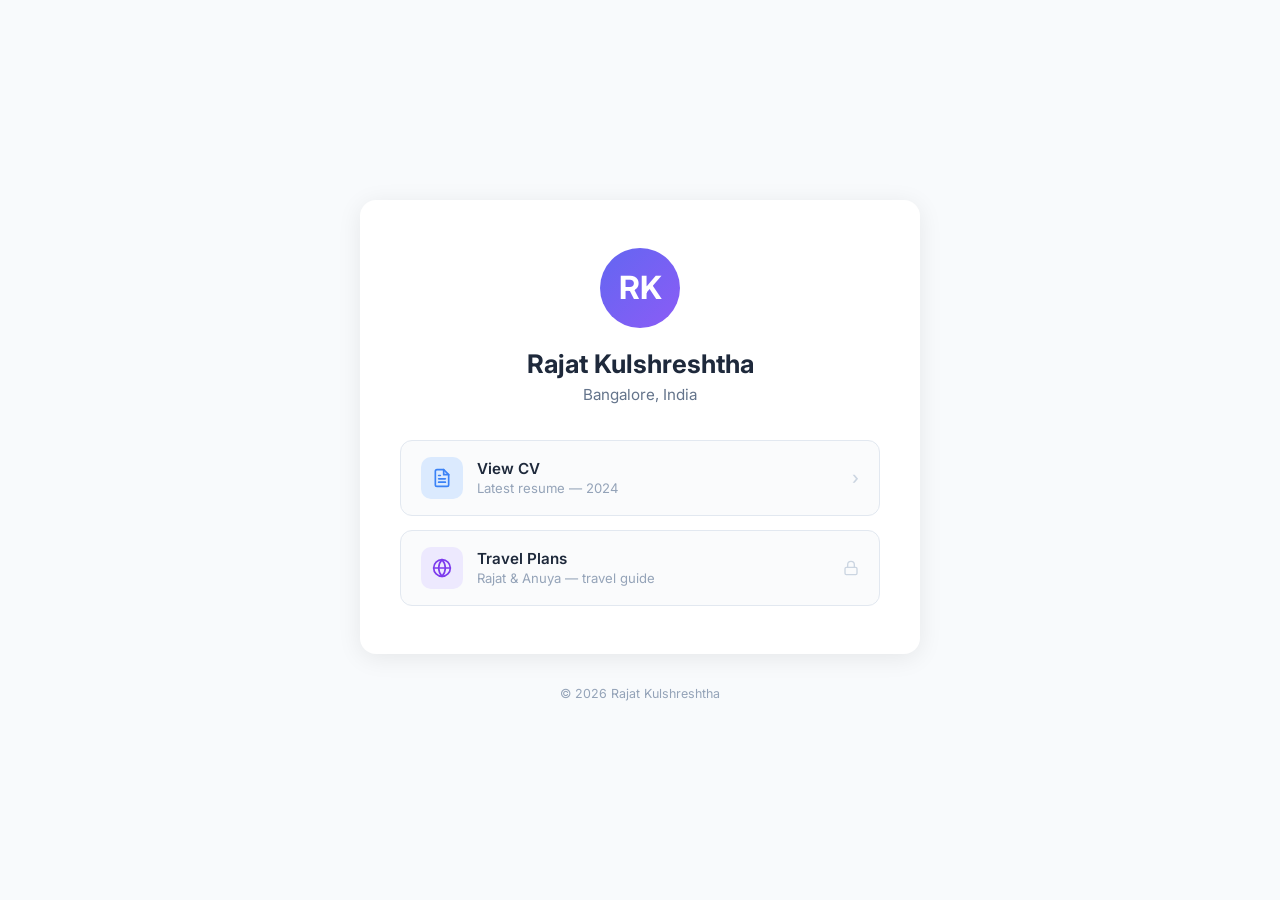
<file: index.html>
<!DOCTYPE html>
<html lang="en">
<head>
  <meta charset="UTF-8">
  <meta name="viewport" content="width=device-width, initial-scale=1.0">
  <title>Rajat Kulshreshtha</title>
  <style>
    @import url('https://fonts.googleapis.com/css2?family=Inter:wght@300;400;500;600;700&display=swap');

    * { margin: 0; padding: 0; box-sizing: border-box; }

    body {
      font-family: 'Inter', -apple-system, BlinkMacSystemFont, sans-serif;
      background: #f8fafc;
      color: #1e293b;
      min-height: 100vh;
      display: flex;
      flex-direction: column;
      align-items: center;
      justify-content: center;
      padding: 40px 20px;
    }

    .card {
      background: white;
      border-radius: 16px;
      box-shadow: 0 4px 24px rgba(0, 0, 0, 0.08);
      max-width: 560px;
      width: 100%;
      padding: 48px 40px;
      text-align: center;
    }

    .avatar {
      width: 80px;
      height: 80px;
      background: linear-gradient(135deg, #6366f1, #8b5cf6);
      border-radius: 50%;
      display: flex;
      align-items: center;
      justify-content: center;
      margin: 0 auto 20px;
      font-size: 2rem;
      color: white;
      font-weight: 700;
    }

    h1 {
      font-size: 1.6rem;
      font-weight: 700;
      margin-bottom: 6px;
    }

    .subtitle {
      color: #64748b;
      font-size: 0.95rem;
      margin-bottom: 36px;
    }

    .links {
      display: flex;
      flex-direction: column;
      gap: 14px;
    }

    .link-btn {
      display: flex;
      align-items: center;
      gap: 14px;
      padding: 16px 20px;
      border-radius: 12px;
      text-decoration: none;
      color: #1e293b;
      font-weight: 500;
      font-size: 0.95rem;
      transition: all 0.2s ease;
      border: 1px solid #e2e8f0;
      background: #fafbfc;
    }

    .link-btn:hover {
      border-color: #c7d2fe;
      background: #eef2ff;
      transform: translateY(-1px);
      box-shadow: 0 2px 8px rgba(99, 102, 241, 0.1);
    }

    .link-btn .icon {
      width: 42px;
      height: 42px;
      border-radius: 10px;
      display: flex;
      align-items: center;
      justify-content: center;
      font-size: 1.2rem;
      flex-shrink: 0;
    }

    .icon-cv { background: #dbeafe; }
    .icon-travel { background: #ede9fe; }

    .link-btn .label {
      text-align: left;
    }

    .link-btn .label .title {
      display: block;
      font-weight: 600;
      font-size: 0.95rem;
      color: #1e293b;
    }

    .link-btn .label .desc {
      display: block;
      font-weight: 400;
      font-size: 0.82rem;
      color: #94a3b8;
      margin-top: 2px;
    }

    .arrow {
      margin-left: auto;
      color: #cbd5e1;
      font-size: 1.1rem;
      transition: transform 0.2s;
    }

    .link-btn:hover .arrow {
      transform: translateX(3px);
      color: #6366f1;
    }

    footer {
      margin-top: 32px;
      color: #94a3b8;
      font-size: 0.78rem;
    }

    /* Password modal overlay */
    .modal-overlay {
      display: none;
      position: fixed;
      top: 0; left: 0; right: 0; bottom: 0;
      background: rgba(15, 23, 42, 0.6);
      backdrop-filter: blur(4px);
      z-index: 1000;
      align-items: center;
      justify-content: center;
      padding: 20px;
    }
    .modal-overlay.active { display: flex; }

    .modal {
      background: white;
      border-radius: 16px;
      padding: 36px 32px;
      max-width: 400px;
      width: 100%;
      box-shadow: 0 8px 40px rgba(0, 0, 0, 0.15);
      text-align: center;
    }
    .modal .modal-icon {
      width: 52px;
      height: 52px;
      background: #ede9fe;
      border-radius: 14px;
      display: flex;
      align-items: center;
      justify-content: center;
      margin: 0 auto 18px;
    }
    .modal h2 {
      font-size: 1.15rem;
      font-weight: 700;
      margin-bottom: 6px;
    }
    .modal p {
      color: #64748b;
      font-size: 0.88rem;
      margin-bottom: 22px;
    }
    .modal input[type="password"] {
      width: 100%;
      padding: 12px 16px;
      border: 1.5px solid #e2e8f0;
      border-radius: 10px;
      font-size: 0.95rem;
      font-family: inherit;
      outline: none;
      transition: border-color 0.2s;
    }
    .modal input[type="password"]:focus {
      border-color: #8b5cf6;
      box-shadow: 0 0 0 3px rgba(139, 92, 246, 0.1);
    }
    .modal input[type="password"].error {
      border-color: #ef4444;
      box-shadow: 0 0 0 3px rgba(239, 68, 68, 0.1);
    }
    .modal .error-msg {
      color: #ef4444;
      font-size: 0.82rem;
      margin-top: 8px;
      display: none;
    }
    .modal .error-msg.visible { display: block; }
    .modal .modal-actions {
      display: flex;
      gap: 10px;
      margin-top: 20px;
    }
    .modal .btn {
      flex: 1;
      padding: 11px 16px;
      border-radius: 10px;
      border: none;
      font-size: 0.9rem;
      font-weight: 600;
      font-family: inherit;
      cursor: pointer;
      transition: all 0.2s;
    }
    .modal .btn-cancel {
      background: #f1f5f9;
      color: #64748b;
    }
    .modal .btn-cancel:hover { background: #e2e8f0; }
    .modal .btn-submit {
      background: #7c3aed;
      color: white;
    }
    .modal .btn-submit:hover { background: #6d28d9; }

    @media (max-width: 480px) {
      .card { padding: 36px 24px; }
      .modal { padding: 28px 24px; }
    }
  </style>
</head>
<body>

  <div class="card">
    <div class="avatar">RK</div>
    <h1>Rajat Kulshreshtha</h1>
    <p class="subtitle">Bangalore, India</p>

    <div class="links">

      <!-- CV Link - opens PDF directly in browser -->
      <a href="RajatK_2024_CV_9Nov-r.pdf" target="_blank" class="link-btn">
        <div class="icon icon-cv">
          <svg width="20" height="20" fill="none" stroke="#3b82f6" stroke-width="2" stroke-linecap="round" stroke-linejoin="round" viewBox="0 0 24 24"><path d="M14 2H6a2 2 0 0 0-2 2v16a2 2 0 0 0 2 2h12a2 2 0 0 0 2-2V8z"/><polyline points="14 2 14 8 20 8"/><line x1="16" y1="13" x2="8" y2="13"/><line x1="16" y1="17" x2="8" y2="17"/><polyline points="10 9 9 9 8 9"/></svg>
        </div>
        <span class="label">
          <span class="title">View CV</span>
          <span class="desc">Latest resume &mdash; 2024</span>
        </span>
        <span class="arrow">&rsaquo;</span>
      </a>

      <!-- Travel Guide - password protected -->
      <a href="#" onclick="openPasswordModal(); return false;" class="link-btn" id="travel-btn">
        <div class="icon icon-travel">
          <svg width="20" height="20" fill="none" stroke="#7c3aed" stroke-width="2" stroke-linecap="round" stroke-linejoin="round" viewBox="0 0 24 24"><circle cx="12" cy="12" r="10"/><path d="M2 12h20"/><path d="M12 2a15.3 15.3 0 0 1 4 10 15.3 15.3 0 0 1-4 10 15.3 15.3 0 0 1-4-10 15.3 15.3 0 0 1 4-10z"/></svg>
        </div>
        <span class="label">
          <span class="title">Travel Plans</span>
          <span class="desc">Rajat &amp; Anuya &mdash; travel guide</span>
        </span>
        <svg class="arrow" width="16" height="16" fill="none" stroke="#cbd5e1" stroke-width="2" viewBox="0 0 24 24"><rect x="3" y="11" width="18" height="11" rx="2" ry="2"/><path d="M7 11V7a5 5 0 0 1 10 0v4"/></svg>
      </a>

    </div>
  </div>

  <!-- Password Modal -->
  <div class="modal-overlay" id="passwordModal">
    <div class="modal">
      <div class="modal-icon">
        <svg width="24" height="24" fill="none" stroke="#7c3aed" stroke-width="2" stroke-linecap="round" stroke-linejoin="round" viewBox="0 0 24 24"><rect x="3" y="11" width="18" height="11" rx="2" ry="2"/><path d="M7 11V7a5 5 0 0 1 10 0v4"/></svg>
      </div>
      <h2>Password Required</h2>
      <p>Enter the password to view the travel guide</p>
      <input type="password" id="passwordInput" placeholder="Enter password" autocomplete="off" />
      <div class="error-msg" id="errorMsg">Incorrect password. Please try again.</div>
      <div class="modal-actions">
        <button class="btn btn-cancel" onclick="closePasswordModal()">Cancel</button>
        <button class="btn btn-submit" id="submitBtn" onclick="checkPassword()">Unlock</button>
      </div>
    </div>
  </div>

  <footer>
    &copy; 2026 Rajat Kulshreshtha
  </footer>

  <script>
    // SHA-256 hash of the password (password itself is NOT stored)
    const HASH = '0da1b9f02088a5c2599f4a15c31c43a5e9af3e504101db2eea05a1fbfe54b895';

    async function sha256(message) {
      const msgBuffer = new TextEncoder().encode(message);
      const hashBuffer = await crypto.subtle.digest('SHA-256', msgBuffer);
      const hashArray = Array.from(new Uint8Array(hashBuffer));
      return hashArray.map(b => b.toString(16).padStart(2, '0')).join('');
    }

    function openPasswordModal() {
      document.getElementById('passwordModal').classList.add('active');
      const input = document.getElementById('passwordInput');
      input.value = '';
      input.classList.remove('error');
      document.getElementById('errorMsg').classList.remove('visible');
      setTimeout(() => input.focus(), 100);
    }

    function closePasswordModal() {
      document.getElementById('passwordModal').classList.remove('active');
    }

    async function checkPassword() {
      const input = document.getElementById('passwordInput');
      const password = input.value;
      if (!password) { input.focus(); return; }

      const hash = await sha256(password);

      if (hash === HASH) {
        closePasswordModal();
        window.open('Rajat-Anuya-Travel-Guide.html', '_blank');
      } else {
        input.classList.add('error');
        document.getElementById('errorMsg').classList.add('visible');
        input.value = '';
        input.focus();
      }
    }

    // Allow Enter key to submit
    document.getElementById('passwordInput').addEventListener('keydown', function(e) {
      if (e.key === 'Enter') checkPassword();
      // Clear error state when typing
      this.classList.remove('error');
      document.getElementById('errorMsg').classList.remove('visible');
    });

    // Close modal on overlay click
    document.getElementById('passwordModal').addEventListener('click', function(e) {
      if (e.target === this) closePasswordModal();
    });

    // Close modal on Escape key
    document.addEventListener('keydown', function(e) {
      if (e.key === 'Escape') closePasswordModal();
    });
  </script>

</body>
</html>
</file>
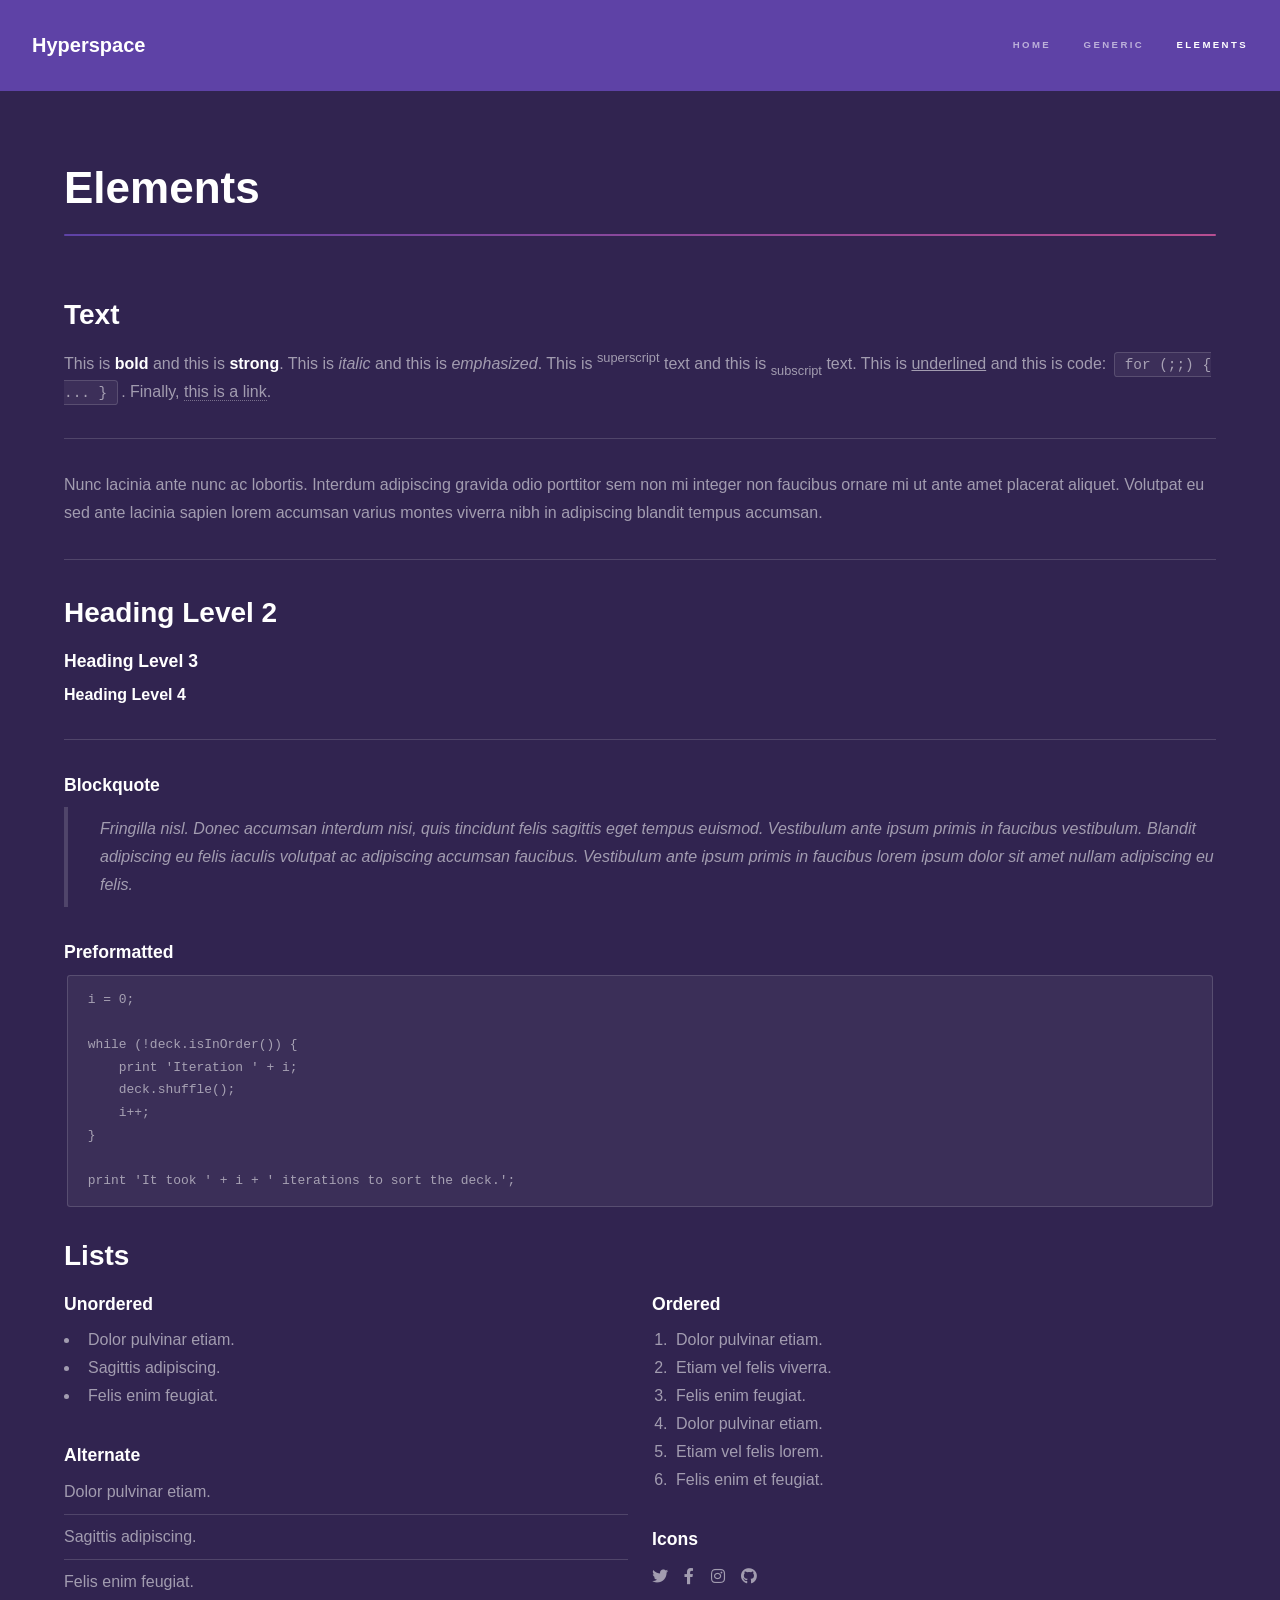
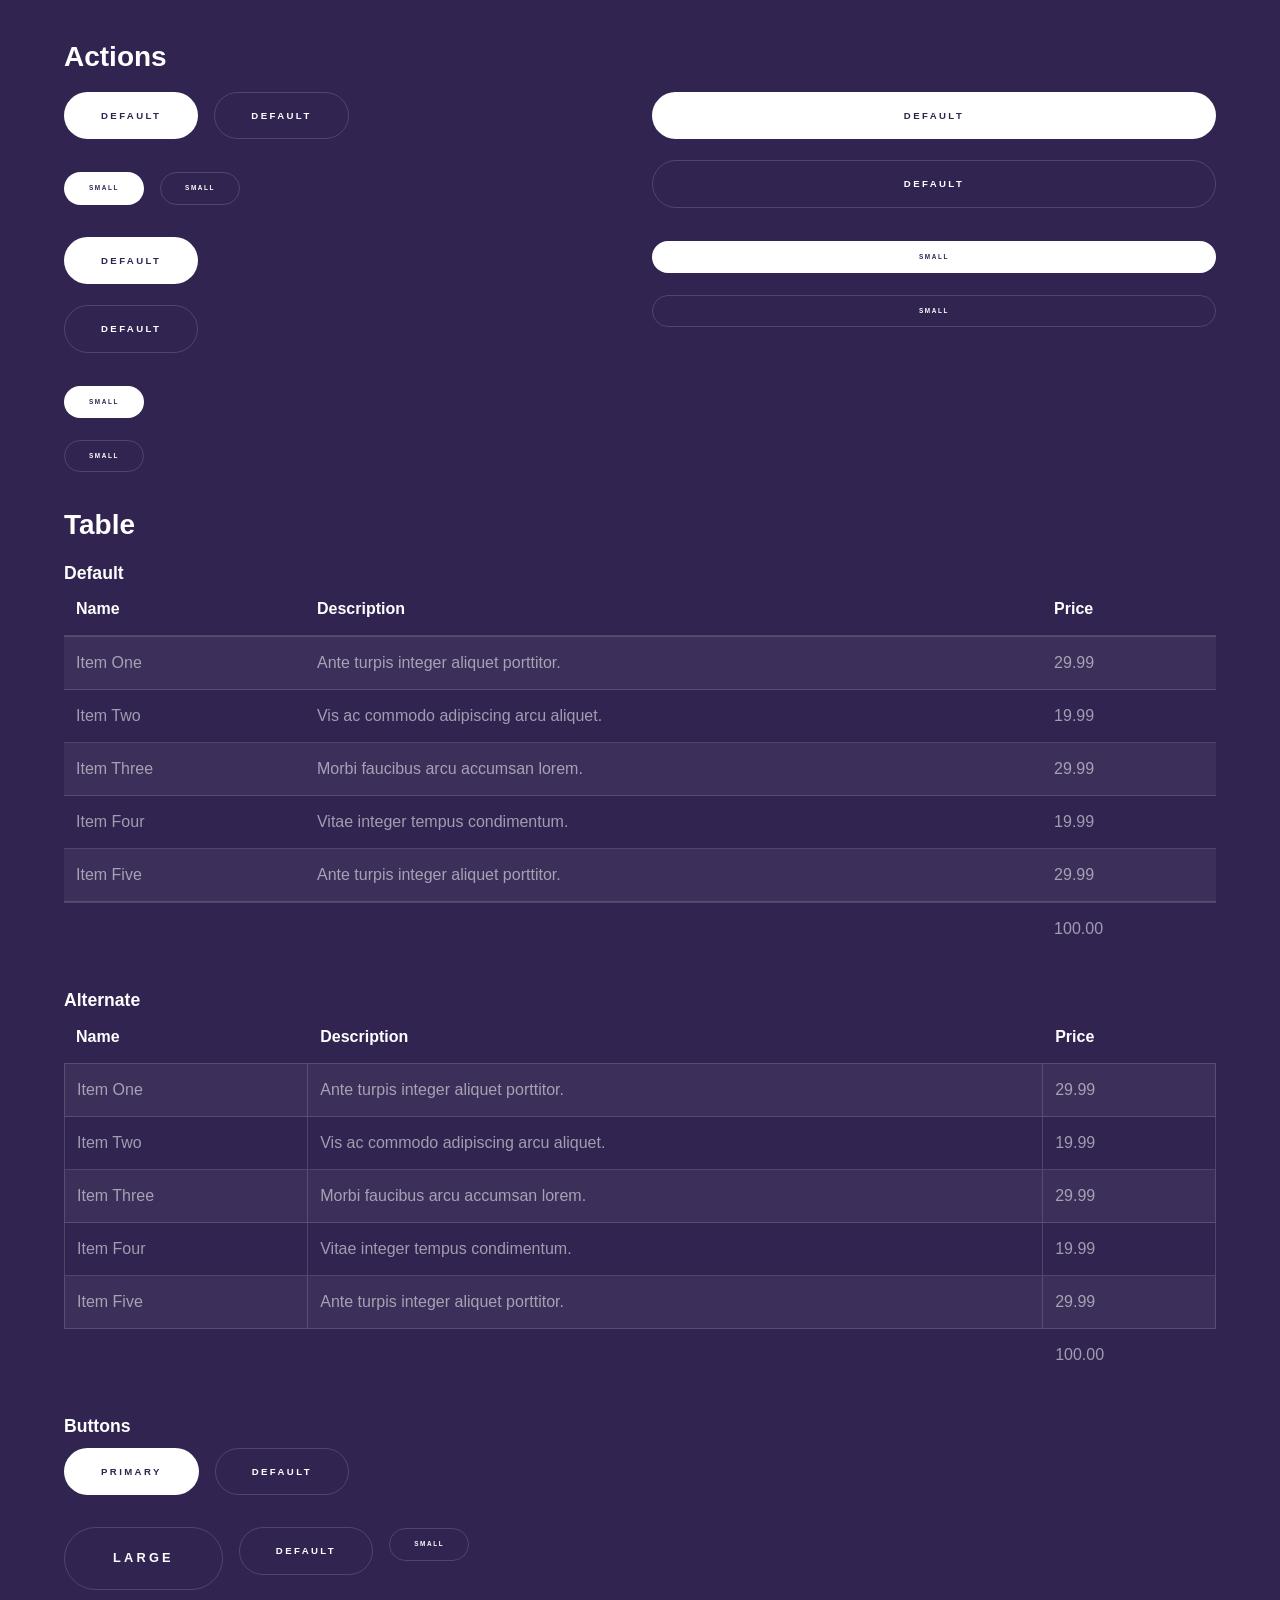
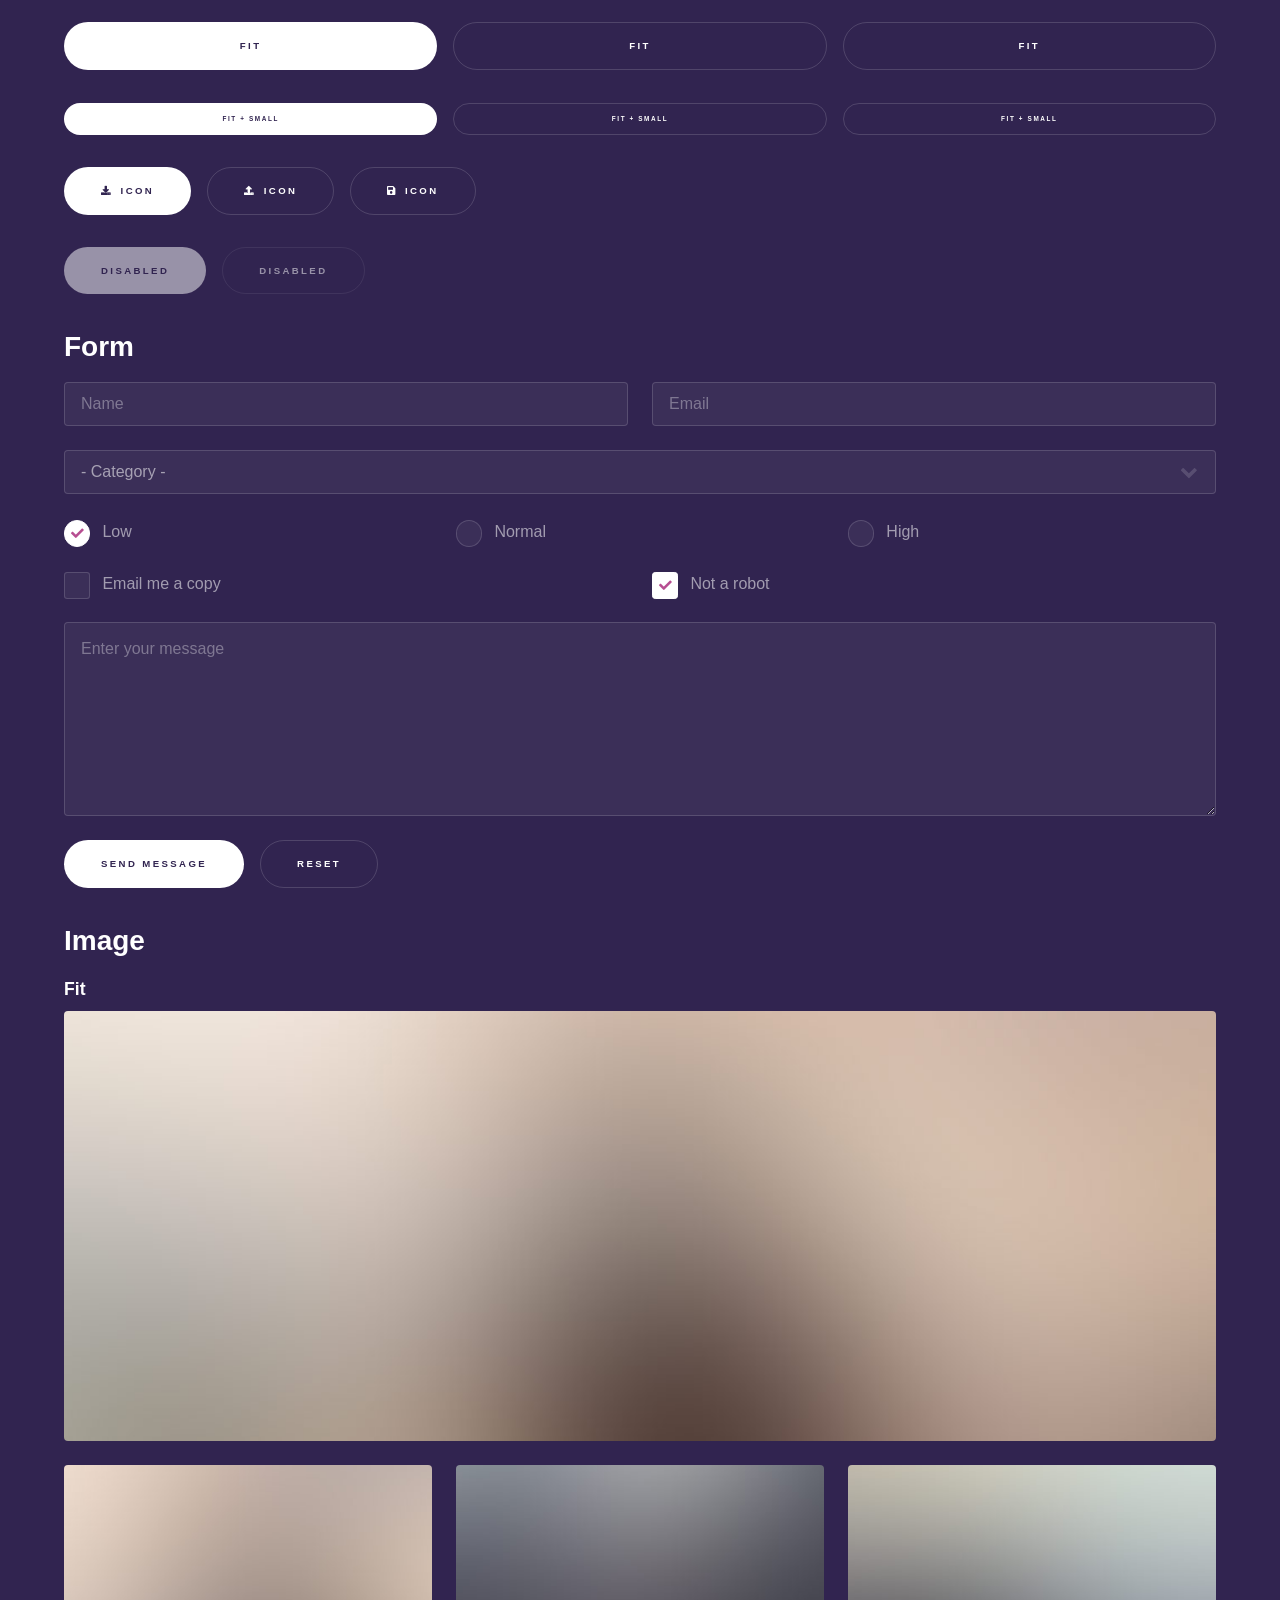
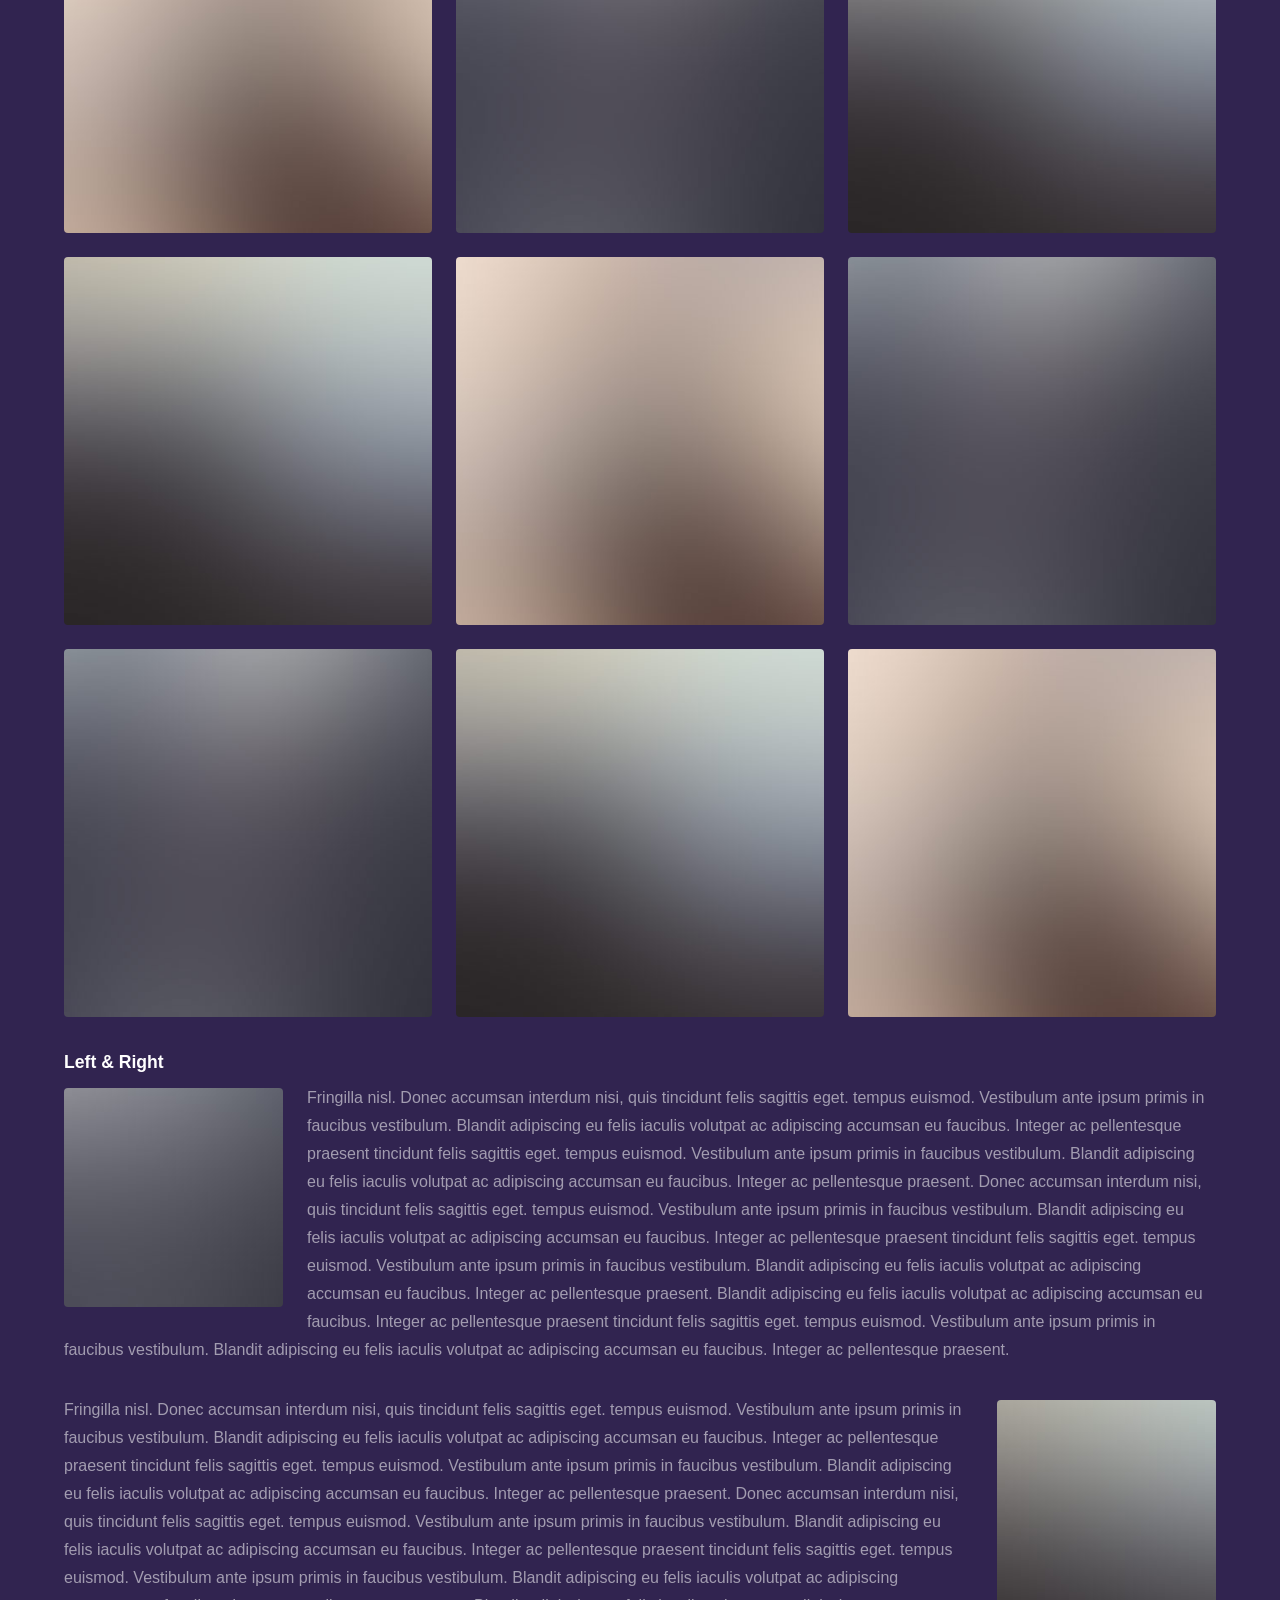
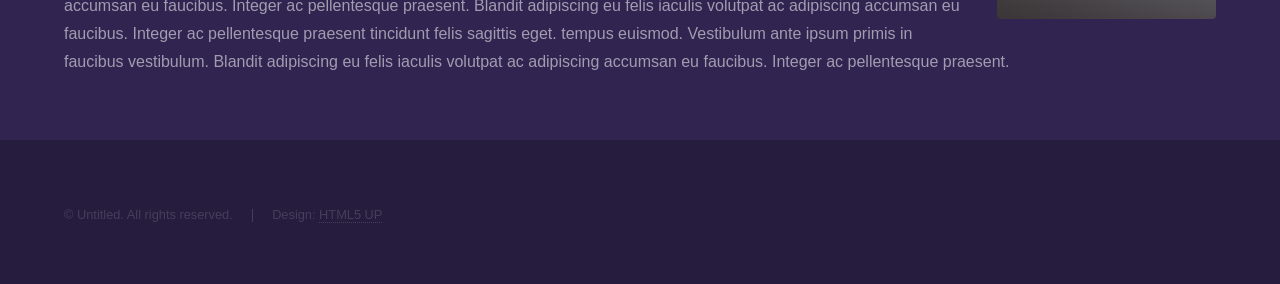
<file: elements.html>
<!DOCTYPE HTML>
<!--
	Hyperspace by HTML5 UP
	html5up.net | @ajlkn
	Free for personal and commercial use under the CCA 3.0 license (html5up.net/license)
-->
<html>
	<head>
		<title>Elements - Hyperspace by HTML5 UP</title>
		<meta charset="utf-8" />
		<meta name="viewport" content="width=device-width, initial-scale=1, user-scalable=no" />
		<link rel="stylesheet" href="assets/css/main.css" />
		<noscript><link rel="stylesheet" href="assets/css/noscript.css" /></noscript>
	</head>
	<body class="is-preload">

		<!-- Header -->
			<header id="header">
				<a href="index.html" class="title">Hyperspace</a>
				<nav>
					<ul>
						<li><a href="index.html">Home</a></li>
						<li><a href="generic.html">Generic</a></li>
						<li><a href="elements.html"  class="active">Elements</a></li>
					</ul>
				</nav>
			</header>

		<!-- Wrapper -->
			<div id="wrapper">

				<!-- Main -->
					<section id="main" class="wrapper">
						<div class="inner">
							<h1 class="major">Elements</h1>

							<!-- Text -->
								<section>
									<h2>Text</h2>
									<p>This is <b>bold</b> and this is <strong>strong</strong>. This is <i>italic</i> and this is <em>emphasized</em>.
									This is <sup>superscript</sup> text and this is <sub>subscript</sub> text.
									This is <u>underlined</u> and this is code: <code>for (;;) { ... }</code>. Finally, <a href="#">this is a link</a>.</p>
									<hr />
									<p>Nunc lacinia ante nunc ac lobortis. Interdum adipiscing gravida odio porttitor sem non mi integer non faucibus ornare mi ut ante amet placerat aliquet. Volutpat eu sed ante lacinia sapien lorem accumsan varius montes viverra nibh in adipiscing blandit tempus accumsan.</p>
									<hr />
									<h2>Heading Level 2</h2>
									<h3>Heading Level 3</h3>
									<h4>Heading Level 4</h4>
									<hr />
									<h3>Blockquote</h3>
									<blockquote>Fringilla nisl. Donec accumsan interdum nisi, quis tincidunt felis sagittis eget tempus euismod. Vestibulum ante ipsum primis in faucibus vestibulum. Blandit adipiscing eu felis iaculis volutpat ac adipiscing accumsan faucibus. Vestibulum ante ipsum primis in faucibus lorem ipsum dolor sit amet nullam adipiscing eu felis.</blockquote>
									<h3>Preformatted</h3>
									<pre><code>i = 0;

while (!deck.isInOrder()) {
    print 'Iteration ' + i;
    deck.shuffle();
    i++;
}

print 'It took ' + i + ' iterations to sort the deck.';</code></pre>
								</section>

							<!-- Lists -->
								<section>
									<h2>Lists</h2>
									<div class="row">
										<div class="col-6 col-12-medium">
											<h3>Unordered</h3>
											<ul>
												<li>Dolor pulvinar etiam.</li>
												<li>Sagittis adipiscing.</li>
												<li>Felis enim feugiat.</li>
											</ul>
											<h3>Alternate</h3>
											<ul class="alt">
												<li>Dolor pulvinar etiam.</li>
												<li>Sagittis adipiscing.</li>
												<li>Felis enim feugiat.</li>
											</ul>
										</div>
										<div class="col-6 col-12-medium">
											<h3>Ordered</h3>
											<ol>
												<li>Dolor pulvinar etiam.</li>
												<li>Etiam vel felis viverra.</li>
												<li>Felis enim feugiat.</li>
												<li>Dolor pulvinar etiam.</li>
												<li>Etiam vel felis lorem.</li>
												<li>Felis enim et feugiat.</li>
											</ol>
											<h3>Icons</h3>
											<ul class="icons">
												<li><a href="#" class="icon brands fa-twitter"><span class="label">Twitter</span></a></li>
												<li><a href="#" class="icon brands fa-facebook-f"><span class="label">Facebook</span></a></li>
												<li><a href="#" class="icon brands fa-instagram"><span class="label">Instagram</span></a></li>
												<li><a href="#" class="icon brands fa-github"><span class="label">Github</span></a></li>
											</ul>
										</div>
									</div>
									<h2>Actions</h2>
									<div class="row">
										<div class="col-6 col-12-medium">
											<ul class="actions">
												<li><a href="#" class="button primary">Default</a></li>
												<li><a href="#" class="button">Default</a></li>
											</ul>
											<ul class="actions small">
												<li><a href="#" class="button primary small">Small</a></li>
												<li><a href="#" class="button small">Small</a></li>
											</ul>
											<ul class="actions stacked">
												<li><a href="#" class="button primary">Default</a></li>
												<li><a href="#" class="button">Default</a></li>
											</ul>
											<ul class="actions stacked">
												<li><a href="#" class="button primary small">Small</a></li>
												<li><a href="#" class="button small">Small</a></li>
											</ul>
										</div>
										<div class="col-6 col-12-medium">
											<ul class="actions stacked">
												<li><a href="#" class="button primary fit">Default</a></li>
												<li><a href="#" class="button fit">Default</a></li>
											</ul>
											<ul class="actions stacked">
												<li><a href="#" class="button primary small fit">Small</a></li>
												<li><a href="#" class="button small fit">Small</a></li>
											</ul>
										</div>
									</div>
								</section>

							<!-- Table -->
								<section>
									<h2>Table</h2>
									<h3>Default</h3>
									<div class="table-wrapper">
										<table>
											<thead>
												<tr>
													<th>Name</th>
													<th>Description</th>
													<th>Price</th>
												</tr>
											</thead>
											<tbody>
												<tr>
													<td>Item One</td>
													<td>Ante turpis integer aliquet porttitor.</td>
													<td>29.99</td>
												</tr>
												<tr>
													<td>Item Two</td>
													<td>Vis ac commodo adipiscing arcu aliquet.</td>
													<td>19.99</td>
												</tr>
												<tr>
													<td>Item Three</td>
													<td> Morbi faucibus arcu accumsan lorem.</td>
													<td>29.99</td>
												</tr>
												<tr>
													<td>Item Four</td>
													<td>Vitae integer tempus condimentum.</td>
													<td>19.99</td>
												</tr>
												<tr>
													<td>Item Five</td>
													<td>Ante turpis integer aliquet porttitor.</td>
													<td>29.99</td>
												</tr>
											</tbody>
											<tfoot>
												<tr>
													<td colspan="2"></td>
													<td>100.00</td>
												</tr>
											</tfoot>
										</table>
									</div>

									<h3>Alternate</h3>
									<div class="table-wrapper">
										<table class="alt">
											<thead>
												<tr>
													<th>Name</th>
													<th>Description</th>
													<th>Price</th>
												</tr>
											</thead>
											<tbody>
												<tr>
													<td>Item One</td>
													<td>Ante turpis integer aliquet porttitor.</td>
													<td>29.99</td>
												</tr>
												<tr>
													<td>Item Two</td>
													<td>Vis ac commodo adipiscing arcu aliquet.</td>
													<td>19.99</td>
												</tr>
												<tr>
													<td>Item Three</td>
													<td> Morbi faucibus arcu accumsan lorem.</td>
													<td>29.99</td>
												</tr>
												<tr>
													<td>Item Four</td>
													<td>Vitae integer tempus condimentum.</td>
													<td>19.99</td>
												</tr>
												<tr>
													<td>Item Five</td>
													<td>Ante turpis integer aliquet porttitor.</td>
													<td>29.99</td>
												</tr>
											</tbody>
											<tfoot>
												<tr>
													<td colspan="2"></td>
													<td>100.00</td>
												</tr>
											</tfoot>
										</table>
									</div>
								</section>

							<!-- Buttons -->
								<section>
									<h3>Buttons</h3>
									<ul class="actions">
										<li><a href="#" class="button primary">Primary</a></li>
										<li><a href="#" class="button">Default</a></li>
									</ul>
									<ul class="actions">
										<li><a href="#" class="button large">Large</a></li>
										<li><a href="#" class="button">Default</a></li>
										<li><a href="#" class="button small">Small</a></li>
									</ul>
									<ul class="actions fit">
										<li><a href="#" class="button primary fit">Fit</a></li>
										<li><a href="#" class="button fit">Fit</a></li>
										<li><a href="#" class="button fit">Fit</a></li>
									</ul>
									<ul class="actions fit small">
										<li><a href="#" class="button primary fit small">Fit + Small</a></li>
										<li><a href="#" class="button fit small">Fit + Small</a></li>
										<li><a href="#" class="button fit small">Fit + Small</a></li>
									</ul>
									<ul class="actions">
										<li><a href="#" class="button primary icon solid fa-download">Icon</a></li>
										<li><a href="#" class="button icon solid fa-upload">Icon</a></li>
										<li><a href="#" class="button icon solid fa-save">Icon</a></li>
									</ul>
									<ul class="actions">
										<li><span class="button primary disabled">Disabled</span></li>
										<li><span class="button disabled">Disabled</span></li>
									</ul>
								</section>

							<!-- Form -->
								<section>
									<h2>Form</h2>
									<form method="post" action="#">
										<div class="row gtr-uniform">
											<div class="col-6 col-12-xsmall">
												<input type="text" name="demo-name" id="demo-name" value="" placeholder="Name" />
											</div>
											<div class="col-6 col-12-xsmall">
												<input type="email" name="demo-email" id="demo-email" value="" placeholder="Email" />
											</div>
											<div class="col-12">
												<select name="demo-category" id="demo-category">
													<option value="">- Category -</option>
													<option value="1">Manufacturing</option>
													<option value="1">Shipping</option>
													<option value="1">Administration</option>
													<option value="1">Human Resources</option>
												</select>
											</div>
											<div class="col-4 col-12-small">
												<input type="radio" id="demo-priority-low" name="demo-priority" checked>
												<label for="demo-priority-low">Low</label>
											</div>
											<div class="col-4 col-12-small">
												<input type="radio" id="demo-priority-normal" name="demo-priority">
												<label for="demo-priority-normal">Normal</label>
											</div>
											<div class="col-4 col-12-small">
												<input type="radio" id="demo-priority-high" name="demo-priority">
												<label for="demo-priority-high">High</label>
											</div>
											<div class="col-6 col-12-small">
												<input type="checkbox" id="demo-copy" name="demo-copy">
												<label for="demo-copy">Email me a copy</label>
											</div>
											<div class="col-6 col-12-small">
												<input type="checkbox" id="demo-human" name="demo-human" checked>
												<label for="demo-human">Not a robot</label>
											</div>
											<div class="col-12">
												<textarea name="demo-message" id="demo-message" placeholder="Enter your message" rows="6"></textarea>
											</div>
											<div class="col-12">
												<ul class="actions">
													<li><input type="submit" value="Send Message" class="primary" /></li>
													<li><input type="reset" value="Reset" /></li>
												</ul>
											</div>
										</div>
									</form>
								</section>

							<!-- Image -->
								<section>
									<h2>Image</h2>
									<h3>Fit</h3>
									<div class="box alt">
										<div class="row gtr-uniform">
											<div class="col-12"><span class="image fit"><img src="images/pic04.jpg" alt="" /></span></div>
											<div class="col-4"><span class="image fit"><img src="images/pic01.jpg" alt="" /></span></div>
											<div class="col-4"><span class="image fit"><img src="images/pic02.jpg" alt="" /></span></div>
											<div class="col-4"><span class="image fit"><img src="images/pic03.jpg" alt="" /></span></div>
											<div class="col-4"><span class="image fit"><img src="images/pic03.jpg" alt="" /></span></div>
											<div class="col-4"><span class="image fit"><img src="images/pic01.jpg" alt="" /></span></div>
											<div class="col-4"><span class="image fit"><img src="images/pic02.jpg" alt="" /></span></div>
											<div class="col-4"><span class="image fit"><img src="images/pic02.jpg" alt="" /></span></div>
											<div class="col-4"><span class="image fit"><img src="images/pic03.jpg" alt="" /></span></div>
											<div class="col-4"><span class="image fit"><img src="images/pic01.jpg" alt="" /></span></div>
										</div>
									</div>
									<h3>Left &amp; Right</h3>
									<p><span class="image left"><img src="images/pic05.jpg" alt="" /></span>Fringilla nisl. Donec accumsan interdum nisi, quis tincidunt felis sagittis eget. tempus euismod. Vestibulum ante ipsum primis in faucibus vestibulum. Blandit adipiscing eu felis iaculis volutpat ac adipiscing accumsan eu faucibus. Integer ac pellentesque praesent tincidunt felis sagittis eget. tempus euismod. Vestibulum ante ipsum primis in faucibus vestibulum. Blandit adipiscing eu felis iaculis volutpat ac adipiscing accumsan eu faucibus. Integer ac pellentesque praesent. Donec accumsan interdum nisi, quis tincidunt felis sagittis eget. tempus euismod. Vestibulum ante ipsum primis in faucibus vestibulum. Blandit adipiscing eu felis iaculis volutpat ac adipiscing accumsan eu faucibus. Integer ac pellentesque praesent tincidunt felis sagittis eget. tempus euismod. Vestibulum ante ipsum primis in faucibus vestibulum. Blandit adipiscing eu felis iaculis volutpat ac adipiscing accumsan eu faucibus. Integer ac pellentesque praesent. Blandit adipiscing eu felis iaculis volutpat ac adipiscing accumsan eu faucibus. Integer ac pellentesque praesent tincidunt felis sagittis eget. tempus euismod. Vestibulum ante ipsum primis in faucibus vestibulum. Blandit adipiscing eu felis iaculis volutpat ac adipiscing accumsan eu faucibus. Integer ac pellentesque praesent.</p>
									<p><span class="image right"><img src="images/pic06.jpg" alt="" /></span>Fringilla nisl. Donec accumsan interdum nisi, quis tincidunt felis sagittis eget. tempus euismod. Vestibulum ante ipsum primis in faucibus vestibulum. Blandit adipiscing eu felis iaculis volutpat ac adipiscing accumsan eu faucibus. Integer ac pellentesque praesent tincidunt felis sagittis eget. tempus euismod. Vestibulum ante ipsum primis in faucibus vestibulum. Blandit adipiscing eu felis iaculis volutpat ac adipiscing accumsan eu faucibus. Integer ac pellentesque praesent. Donec accumsan interdum nisi, quis tincidunt felis sagittis eget. tempus euismod. Vestibulum ante ipsum primis in faucibus vestibulum. Blandit adipiscing eu felis iaculis volutpat ac adipiscing accumsan eu faucibus. Integer ac pellentesque praesent tincidunt felis sagittis eget. tempus euismod. Vestibulum ante ipsum primis in faucibus vestibulum. Blandit adipiscing eu felis iaculis volutpat ac adipiscing accumsan eu faucibus. Integer ac pellentesque praesent. Blandit adipiscing eu felis iaculis volutpat ac adipiscing accumsan eu faucibus. Integer ac pellentesque praesent tincidunt felis sagittis eget. tempus euismod. Vestibulum ante ipsum primis in faucibus vestibulum. Blandit adipiscing eu felis iaculis volutpat ac adipiscing accumsan eu faucibus. Integer ac pellentesque praesent.</p>
								</section>

						</div>
					</section>

			</div>

		<!-- Footer -->
			<footer id="footer" class="wrapper alt">
				<div class="inner">
					<ul class="menu">
						<li>&copy; Untitled. All rights reserved.</li><li>Design: <a href="http://html5up.net">HTML5 UP</a></li>
					</ul>
				</div>
			</footer>

		<!-- Scripts -->
			<script src="assets/js/jquery.min.js"></script>
			<script src="assets/js/jquery.scrollex.min.js"></script>
			<script src="assets/js/jquery.scrolly.min.js"></script>
			<script src="assets/js/browser.min.js"></script>
			<script src="assets/js/breakpoints.min.js"></script>
			<script src="assets/js/util.js"></script>
			<script src="assets/js/main.js"></script>

	</body>
</html>
</file>
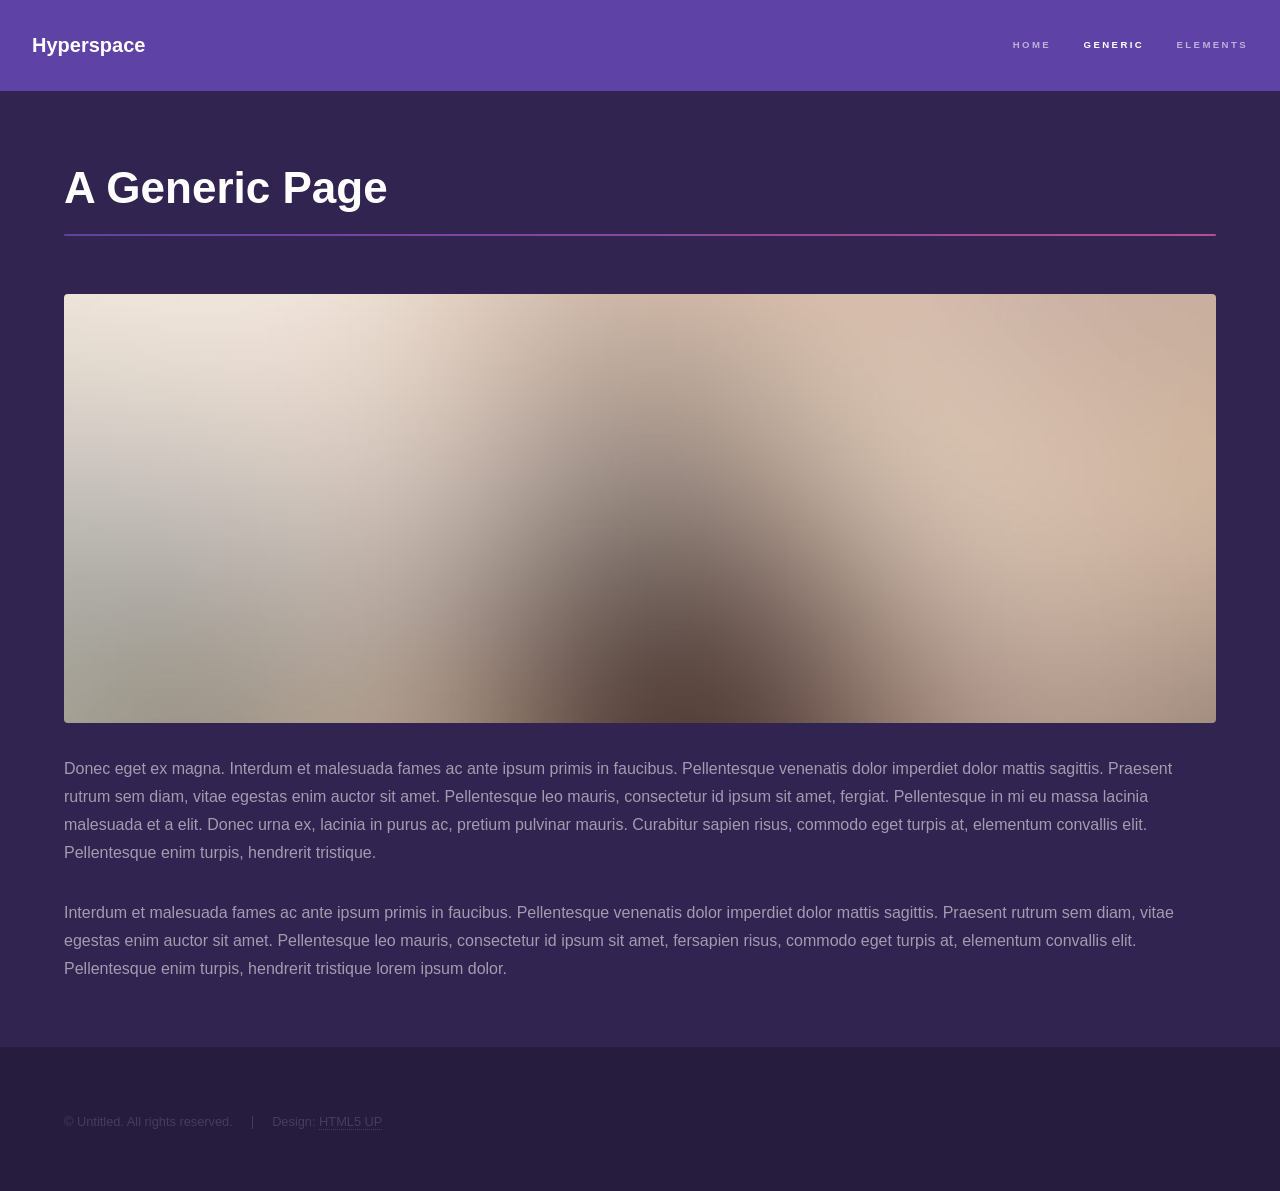
<file: generic.html>
<!DOCTYPE HTML>
<!--
	Hyperspace by HTML5 UP
	html5up.net | @ajlkn
	Free for personal and commercial use under the CCA 3.0 license (html5up.net/license)
-->
<html>
	<head>
		<title>Generic - Hyperspace by HTML5 UP</title>
		<meta charset="utf-8" />
		<meta name="viewport" content="width=device-width, initial-scale=1, user-scalable=no" />
		<link rel="stylesheet" href="assets/css/main.css" />
		<noscript><link rel="stylesheet" href="assets/css/noscript.css" /></noscript>
	</head>
	<body class="is-preload">

		<!-- Header -->
			<header id="header">
				<a href="index.html" class="title">Hyperspace</a>
				<nav>
					<ul>
						<li><a href="index.html">Home</a></li>
						<li><a href="generic.html" class="active">Generic</a></li>
						<li><a href="elements.html">Elements</a></li>
					</ul>
				</nav>
			</header>

		<!-- Wrapper -->
			<div id="wrapper">

				<!-- Main -->
					<section id="main" class="wrapper">
						<div class="inner">
							<h1 class="major">A Generic Page</h1>
							<span class="image fit"><img src="images/pic04.jpg" alt="" /></span>
							<p>Donec eget ex magna. Interdum et malesuada fames ac ante ipsum primis in faucibus. Pellentesque venenatis dolor imperdiet dolor mattis sagittis. Praesent rutrum sem diam, vitae egestas enim auctor sit amet. Pellentesque leo mauris, consectetur id ipsum sit amet, fergiat. Pellentesque in mi eu massa lacinia malesuada et a elit. Donec urna ex, lacinia in purus ac, pretium pulvinar mauris. Curabitur sapien risus, commodo eget turpis at, elementum convallis elit. Pellentesque enim turpis, hendrerit tristique.</p>
							<p>Interdum et malesuada fames ac ante ipsum primis in faucibus. Pellentesque venenatis dolor imperdiet dolor mattis sagittis. Praesent rutrum sem diam, vitae egestas enim auctor sit amet. Pellentesque leo mauris, consectetur id ipsum sit amet, fersapien risus, commodo eget turpis at, elementum convallis elit. Pellentesque enim turpis, hendrerit tristique lorem ipsum dolor.</p>
						</div>
					</section>

			</div>

		<!-- Footer -->
			<footer id="footer" class="wrapper alt">
				<div class="inner">
					<ul class="menu">
						<li>&copy; Untitled. All rights reserved.</li><li>Design: <a href="http://html5up.net">HTML5 UP</a></li>
					</ul>
				</div>
			</footer>

		<!-- Scripts -->
			<script src="assets/js/jquery.min.js"></script>
			<script src="assets/js/jquery.scrollex.min.js"></script>
			<script src="assets/js/jquery.scrolly.min.js"></script>
			<script src="assets/js/browser.min.js"></script>
			<script src="assets/js/breakpoints.min.js"></script>
			<script src="assets/js/util.js"></script>
			<script src="assets/js/main.js"></script>

	</body>
</html>
</file>
<file: assets/css/noscript.css>
/*
	Hyperspace by HTML5 UP
	html5up.net | @ajlkn
	Free for personal and commercial use under the CCA 3.0 license (html5up.net/license)
*/

/* Spotlights */

	.spotlights > section > .image:before {
		opacity: 0 !important;
	}

	.spotlights > section > .content > .inner {
		-moz-transform: none !important;
		-webkit-transform: none !important;
		-ms-transform: none !important;
		transform: none !important;
		opacity: 1 !important;
	}

/* Wrapper */

	.wrapper > .inner {
		opacity: 1 !important;
		-moz-transform: none !important;
		-webkit-transform: none !important;
		-ms-transform: none !important;
		transform: none !important;
	}

/* Sidebar */

	#sidebar > .inner {
		opacity: 1 !important;
	}

	#sidebar nav > ul > li {
		-moz-transform: none !important;
		-webkit-transform: none !important;
		-ms-transform: none !important;
		transform: none !important;
		opacity: 1 !important;
	}
</file>
<file: assets/css/main.css>
@import url(fontawesome-all.min.css);

/*
	Hyperspace by HTML5 UP
	html5up.net | @ajlkn
	Free for personal and commercial use under the CCA 3.0 license (html5up.net/license)
*/

html, body, div, span, applet, object,
iframe, h1, h2, h3, h4, h5, h6, p, blockquote,
pre, a, abbr, acronym, address, big, cite,
code, del, dfn, em, img, ins, kbd, q, s, samp,
small, strike, strong, sub, sup, tt, var, b,
u, i, center, dl, dt, dd, ol, ul, li, fieldset,
form, label, legend, table, caption, tbody,
tfoot, thead, tr, th, td, article, aside,
canvas, details, embed, figure, figcaption,
footer, header, hgroup, menu, nav, output, ruby,
section, summary, time, mark, audio, video {
	margin: 0;
	padding: 0;
	border: 0;
	font-size: 100%;
	font: inherit;
	vertical-align: baseline;}

article, aside, details, figcaption, figure,
footer, header, hgroup, menu, nav, section {
	display: block;}

body {
	line-height: 1;
}

ol, ul {
	list-style: none;
}

blockquote, q {
	quotes: none;
}

	blockquote:before, blockquote:after, q:before, q:after {
		content: '';
		content: none;
	}

table {
	border-collapse: collapse;
	border-spacing: 0;
}

body {
	-webkit-text-size-adjust: none;
}

mark {
	background-color: transparent;
	color: inherit;
}

input::-moz-focus-inner {
	border: 0;
	padding: 0;
}

input, select, textarea {
	-moz-appearance: none;
	-webkit-appearance: none;
	-ms-appearance: none;
	appearance: none;
}

/* Basic */

	@-ms-viewport {
		width: device-width;
	}

	body {
		-ms-overflow-style: scrollbar;
	}

	@media screen and (max-width: 480px) {

		html, body {
			min-width: 320px;
		}

	}

	html {
		box-sizing: border-box;
	}

	*, *:before, *:after {
		box-sizing: inherit;
	}

	body {
		background: #312450;
	}

		body.is-preload *, body.is-preload *:before, body.is-preload *:after {
			-moz-animation: none !important;
			-webkit-animation: none !important;
			-ms-animation: none !important;
			animation: none !important;
			-moz-transition: none !important;
			-webkit-transition: none !important;
			-ms-transition: none !important;
			transition: none !important;
		}

/* Type */

	body, input, select, textarea {
		color: rgba(255, 255, 255, 0.55);
		font-family: Arial, Helvetica, sans-serif;
		font-size: 16.5pt;
		font-weight: normal;
		line-height: 1.75;
	}

		@media screen and (max-width: 1680px) {

			body, input, select, textarea {
				font-size: 13pt;
			}

		}

		@media screen and (max-width: 1280px) {

			body, input, select, textarea {
				font-size: 12pt;
			}

		}

		@media screen and (max-width: 360px) {

			body, input, select, textarea {
				font-size: 11pt;
			}

		}

	a {
		-moz-transition: color 0.2s ease, border-bottom-color 0.2s ease;
		-webkit-transition: color 0.2s ease, border-bottom-color 0.2s ease;
		-ms-transition: color 0.2s ease, border-bottom-color 0.2s ease;
		transition: color 0.2s ease, border-bottom-color 0.2s ease;
		border-bottom: dotted 1px rgba(255, 255, 255, 0.35);
		color: inherit;
		text-decoration: none;
	}

		a:hover {
			border-bottom-color: transparent;
			color: #ffffff;
		}

	strong, b {
		color: #ffffff;
		font-weight: bold;
	}

	em, i {
		font-style: italic;
	}

	p {
		margin: 0 0 2em 0;
	}

	h1, h2, h3, h4, h5, h6 {
		color: #ffffff;
		font-weight: bold;
		line-height: 1.5;
		margin: 0 0 0.5em 0;
	}

		h1 a, h2 a, h3 a, h4 a, h5 a, h6 a {
			color: inherit;
			text-decoration: none;
		}

	h1 {
		font-size: 2.75em;
	}

		h1.major {
			margin: 0 0 1.3em 0;
			position: relative;
			padding-bottom: 0.35em;
		}

			h1.major:after {
				background-image: -moz-linear-gradient(to right, #5e42a6, #b74e91);
				background-image: -webkit-linear-gradient(to right, #5e42a6, #b74e91);
				background-image: -ms-linear-gradient(to right, #5e42a6, #b74e91);
				background-image: linear-gradient(to right, #5e42a6, #b74e91);
				-moz-transition: max-width 0.2s ease;
				-webkit-transition: max-width 0.2s ease;
				-ms-transition: max-width 0.2s ease;
				transition: max-width 0.2s ease;
				border-radius: 0.2em;
				bottom: 0;
				content: '';
				height: 0.05em;
				position: absolute;
				right: 0;
				width: 100%;
			}

	h2 {
		font-size: 1.75em;
	}

	h3 {
		font-size: 1.1em;
	}

	h4 {
		font-size: 1em;
	}

	h5 {
		font-size: 0.8em;
	}

	h6 {
		font-size: 0.6em;
	}

	@media screen and (max-width: 736px) {

		h1 {
			font-size: 2em;
		}

		h2 {
			font-size: 1.25em;
		}

		h3 {
			font-size: 1em;
		}

		h4 {
			font-size: 0.8em;
		}

		h5 {
			font-size: 0.6em;
		}

		h6 {
			font-size: 0.6em;
		}

	}

	sub {
		font-size: 0.8em;
		position: relative;
		top: 0.5em;
	}

	sup {
		font-size: 0.8em;
		position: relative;
		top: -0.5em;
	}

	blockquote {
		border-left: solid 4px rgba(255, 255, 255, 0.15);
		font-style: italic;
		margin: 0 0 2em 0;
		padding: 0.5em 0 0.5em 2em;
	}

	code {
		background: rgba(255, 255, 255, 0.05);
		border-radius: 0.25em;
		border: solid 1px rgba(255, 255, 255, 0.15);
		font-family: "Courier New", monospace;
		font-size: 0.9em;
		margin: 0 0.25em;
		padding: 0.25em 0.65em;
	}

	pre {
		-webkit-overflow-scrolling: touch;
		font-family: "Courier New", monospace;
		font-size: 0.9em;
		margin: 0 0 2em 0;
	}

		pre code {
			display: block;
			line-height: 1.75em;
			padding: 1em 1.5em;
			overflow-x: auto;
		}

	hr {
		border: 0;
		border-bottom: solid 1px rgba(255, 255, 255, 0.15);
		margin: 2em 0;
	}

		hr.major {
			margin: 3em 0;
		}

	.align-left {
		text-align: left;
	}

	.align-center {
		text-align: center;
	}

	.align-right {
		text-align: right;
	}

/* Row */

	.row {
		display: flex;
		flex-wrap: wrap;
		box-sizing: border-box;
		align-items: stretch;
	}

		.row > * {
			box-sizing: border-box;
		}

		.row.gtr-uniform > * > :last-child {
			margin-bottom: 0;
		}

		.row.aln-left {
			justify-content: flex-start;
		}

		.row.aln-center {
			justify-content: center;
		}

		.row.aln-right {
			justify-content: flex-end;
		}

		.row.aln-top {
			align-items: flex-start;
		}

		.row.aln-middle {
			align-items: center;
		}

		.row.aln-bottom {
			align-items: flex-end;
		}

		.row > .imp {
			order: -1;
		}

		.row > .col-1 {
			width: 8.33333%;
		}

		.row > .off-1 {
			margin-left: 8.33333%;
		}

		.row > .col-2 {
			width: 16.66667%;
		}

		.row > .off-2 {
			margin-left: 16.66667%;
		}

		.row > .col-3 {
			width: 25%;
		}

		.row > .off-3 {
			margin-left: 25%;
		}

		.row > .col-4 {
			width: 33.33333%;
		}

		.row > .off-4 {
			margin-left: 33.33333%;
		}

		.row > .col-5 {
			width: 41.66667%;
		}

		.row > .off-5 {
			margin-left: 41.66667%;
		}

		.row > .col-6 {
			width: 50%;
		}

		.row > .off-6 {
			margin-left: 50%;
		}

		.row > .col-7 {
			width: 58.33333%;
		}

		.row > .off-7 {
			margin-left: 58.33333%;
		}

		.row > .col-8 {
			width: 66.66667%;
		}

		.row > .off-8 {
			margin-left: 66.66667%;
		}

		.row > .col-9 {
			width: 75%;
		}

		.row > .off-9 {
			margin-left: 75%;
		}

		.row > .col-10 {
			width: 83.33333%;
		}

		.row > .off-10 {
			margin-left: 83.33333%;
		}

		.row > .col-11 {
			width: 91.66667%;
		}

		.row > .off-11 {
			margin-left: 91.66667%;
		}

		.row > .col-12 {
			width: 100%;
		}

		.row > .off-12 {
			margin-left: 100%;
		}

		.row.gtr-0 {
			margin-top: 0;
			margin-left: 0em;
		}

			.row.gtr-0 > * {
				padding: 0 0 0 0em;
			}

			.row.gtr-0.gtr-uniform {
				margin-top: 0em;
			}

				.row.gtr-0.gtr-uniform > * {
					padding-top: 0em;
				}

		.row.gtr-25 {
			margin-top: 0;
			margin-left: -0.375em;
		}

			.row.gtr-25 > * {
				padding: 0 0 0 0.375em;
			}

			.row.gtr-25.gtr-uniform {
				margin-top: -0.375em;
			}

				.row.gtr-25.gtr-uniform > * {
					padding-top: 0.375em;
				}

		.row.gtr-50 {
			margin-top: 0;
			margin-left: -0.75em;
		}

			.row.gtr-50 > * {
				padding: 0 0 0 0.75em;
			}

			.row.gtr-50.gtr-uniform {
				margin-top: -0.75em;
			}

				.row.gtr-50.gtr-uniform > * {
					padding-top: 0.75em;
				}

		.row {
			margin-top: 0;
			margin-left: -1.5em;
		}

			.row > * {
				padding: 0 0 0 1.5em;
			}

			.row.gtr-uniform {
				margin-top: -1.5em;
			}

				.row.gtr-uniform > * {
					padding-top: 1.5em;
				}

		.row.gtr-150 {
			margin-top: 0;
			margin-left: -2.25em;
		}

			.row.gtr-150 > * {
				padding: 0 0 0 2.25em;
			}

			.row.gtr-150.gtr-uniform {
				margin-top: -2.25em;
			}

				.row.gtr-150.gtr-uniform > * {
					padding-top: 2.25em;
				}

		.row.gtr-200 {
			margin-top: 0;
			margin-left: -3em;
		}

			.row.gtr-200 > * {
				padding: 0 0 0 3em;
			}

			.row.gtr-200.gtr-uniform {
				margin-top: -3em;
			}

				.row.gtr-200.gtr-uniform > * {
					padding-top: 3em;
				}

		@media screen and (max-width: 1680px) {

			.row {
				display: flex;
				flex-wrap: wrap;
				box-sizing: border-box;
				align-items: stretch;
			}

				.row > * {
					box-sizing: border-box;
				}

				.row.gtr-uniform > * > :last-child {
					margin-bottom: 0;
				}

				.row.aln-left {
					justify-content: flex-start;
				}

				.row.aln-center {
					justify-content: center;
				}

				.row.aln-right {
					justify-content: flex-end;
				}

				.row.aln-top {
					align-items: flex-start;
				}

				.row.aln-middle {
					align-items: center;
				}

				.row.aln-bottom {
					align-items: flex-end;
				}

				.row > .imp-xlarge {
					order: -1;
				}

				.row > .col-1-xlarge {
					width: 8.33333%;
				}

				.row > .off-1-xlarge {
					margin-left: 8.33333%;
				}

				.row > .col-2-xlarge {
					width: 16.66667%;
				}

				.row > .off-2-xlarge {
					margin-left: 16.66667%;
				}

				.row > .col-3-xlarge {
					width: 25%;
				}

				.row > .off-3-xlarge {
					margin-left: 25%;
				}

				.row > .col-4-xlarge {
					width: 33.33333%;
				}

				.row > .off-4-xlarge {
					margin-left: 33.33333%;
				}

				.row > .col-5-xlarge {
					width: 41.66667%;
				}

				.row > .off-5-xlarge {
					margin-left: 41.66667%;
				}

				.row > .col-6-xlarge {
					width: 50%;
				}

				.row > .off-6-xlarge {
					margin-left: 50%;
				}

				.row > .col-7-xlarge {
					width: 58.33333%;
				}

				.row > .off-7-xlarge {
					margin-left: 58.33333%;
				}

				.row > .col-8-xlarge {
					width: 66.66667%;
				}

				.row > .off-8-xlarge {
					margin-left: 66.66667%;
				}

				.row > .col-9-xlarge {
					width: 75%;
				}

				.row > .off-9-xlarge {
					margin-left: 75%;
				}

				.row > .col-10-xlarge {
					width: 83.33333%;
				}

				.row > .off-10-xlarge {
					margin-left: 83.33333%;
				}

				.row > .col-11-xlarge {
					width: 91.66667%;
				}

				.row > .off-11-xlarge {
					margin-left: 91.66667%;
				}

				.row > .col-12-xlarge {
					width: 100%;
				}

				.row > .off-12-xlarge {
					margin-left: 100%;
				}

				.row.gtr-0 {
					margin-top: 0;
					margin-left: 0em;
				}

					.row.gtr-0 > * {
						padding: 0 0 0 0em;
					}

					.row.gtr-0.gtr-uniform {
						margin-top: 0em;
					}

						.row.gtr-0.gtr-uniform > * {
							padding-top: 0em;
						}

				.row.gtr-25 {
					margin-top: 0;
					margin-left: -0.375em;
				}

					.row.gtr-25 > * {
						padding: 0 0 0 0.375em;
					}

					.row.gtr-25.gtr-uniform {
						margin-top: -0.375em;
					}

						.row.gtr-25.gtr-uniform > * {
							padding-top: 0.375em;
						}

				.row.gtr-50 {
					margin-top: 0;
					margin-left: -0.75em;
				}

					.row.gtr-50 > * {
						padding: 0 0 0 0.75em;
					}

					.row.gtr-50.gtr-uniform {
						margin-top: -0.75em;
					}

						.row.gtr-50.gtr-uniform > * {
							padding-top: 0.75em;
						}

				.row {
					margin-top: 0;
					margin-left: -1.5em;
				}

					.row > * {
						padding: 0 0 0 1.5em;
					}

					.row.gtr-uniform {
						margin-top: -1.5em;
					}

						.row.gtr-uniform > * {
							padding-top: 1.5em;
						}

				.row.gtr-150 {
					margin-top: 0;
					margin-left: -2.25em;
				}

					.row.gtr-150 > * {
						padding: 0 0 0 2.25em;
					}

					.row.gtr-150.gtr-uniform {
						margin-top: -2.25em;
					}

						.row.gtr-150.gtr-uniform > * {
							padding-top: 2.25em;
						}

				.row.gtr-200 {
					margin-top: 0;
					margin-left: -3em;
				}

					.row.gtr-200 > * {
						padding: 0 0 0 3em;
					}

					.row.gtr-200.gtr-uniform {
						margin-top: -3em;
					}

						.row.gtr-200.gtr-uniform > * {
							padding-top: 3em;
						}

		}

		@media screen and (max-width: 1280px) {

			.row {
				display: flex;
				flex-wrap: wrap;
				box-sizing: border-box;
				align-items: stretch;
			}

				.row > * {
					box-sizing: border-box;
				}

				.row.gtr-uniform > * > :last-child {
					margin-bottom: 0;
				}

				.row.aln-left {
					justify-content: flex-start;
				}

				.row.aln-center {
					justify-content: center;
				}

				.row.aln-right {
					justify-content: flex-end;
				}

				.row.aln-top {
					align-items: flex-start;
				}

				.row.aln-middle {
					align-items: center;
				}

				.row.aln-bottom {
					align-items: flex-end;
				}

				.row > .imp-large {
					order: -1;
				}

				.row > .col-1-large {
					width: 8.33333%;
				}

				.row > .off-1-large {
					margin-left: 8.33333%;
				}

				.row > .col-2-large {
					width: 16.66667%;
				}

				.row > .off-2-large {
					margin-left: 16.66667%;
				}

				.row > .col-3-large {
					width: 25%;
				}

				.row > .off-3-large {
					margin-left: 25%;
				}

				.row > .col-4-large {
					width: 33.33333%;
				}

				.row > .off-4-large {
					margin-left: 33.33333%;
				}

				.row > .col-5-large {
					width: 41.66667%;
				}

				.row > .off-5-large {
					margin-left: 41.66667%;
				}

				.row > .col-6-large {
					width: 50%;
				}

				.row > .off-6-large {
					margin-left: 50%;
				}

				.row > .col-7-large {
					width: 58.33333%;
				}

				.row > .off-7-large {
					margin-left: 58.33333%;
				}

				.row > .col-8-large {
					width: 66.66667%;
				}

				.row > .off-8-large {
					margin-left: 66.66667%;
				}

				.row > .col-9-large {
					width: 75%;
				}

				.row > .off-9-large {
					margin-left: 75%;
				}

				.row > .col-10-large {
					width: 83.33333%;
				}

				.row > .off-10-large {
					margin-left: 83.33333%;
				}

				.row > .col-11-large {
					width: 91.66667%;
				}

				.row > .off-11-large {
					margin-left: 91.66667%;
				}

				.row > .col-12-large {
					width: 100%;
				}

				.row > .off-12-large {
					margin-left: 100%;
				}

				.row.gtr-0 {
					margin-top: 0;
					margin-left: 0em;
				}

					.row.gtr-0 > * {
						padding: 0 0 0 0em;
					}

					.row.gtr-0.gtr-uniform {
						margin-top: 0em;
					}

						.row.gtr-0.gtr-uniform > * {
							padding-top: 0em;
						}

				.row.gtr-25 {
					margin-top: 0;
					margin-left: -0.375em;
				}

					.row.gtr-25 > * {
						padding: 0 0 0 0.375em;
					}

					.row.gtr-25.gtr-uniform {
						margin-top: -0.375em;
					}

						.row.gtr-25.gtr-uniform > * {
							padding-top: 0.375em;
						}

				.row.gtr-50 {
					margin-top: 0;
					margin-left: -0.75em;
				}

					.row.gtr-50 > * {
						padding: 0 0 0 0.75em;
					}

					.row.gtr-50.gtr-uniform {
						margin-top: -0.75em;
					}

						.row.gtr-50.gtr-uniform > * {
							padding-top: 0.75em;
						}

				.row {
					margin-top: 0;
					margin-left: -1.5em;
				}

					.row > * {
						padding: 0 0 0 1.5em;
					}

					.row.gtr-uniform {
						margin-top: -1.5em;
					}

						.row.gtr-uniform > * {
							padding-top: 1.5em;
						}

				.row.gtr-150 {
					margin-top: 0;
					margin-left: -2.25em;
				}

					.row.gtr-150 > * {
						padding: 0 0 0 2.25em;
					}

					.row.gtr-150.gtr-uniform {
						margin-top: -2.25em;
					}

						.row.gtr-150.gtr-uniform > * {
							padding-top: 2.25em;
						}

				.row.gtr-200 {
					margin-top: 0;
					margin-left: -3em;
				}

					.row.gtr-200 > * {
						padding: 0 0 0 3em;
					}

					.row.gtr-200.gtr-uniform {
						margin-top: -3em;
					}

						.row.gtr-200.gtr-uniform > * {
							padding-top: 3em;
						}

		}

		@media screen and (max-width: 980px) {

			.row {
				display: flex;
				flex-wrap: wrap;
				box-sizing: border-box;
				align-items: stretch;
			}

				.row > * {
					box-sizing: border-box;
				}

				.row.gtr-uniform > * > :last-child {
					margin-bottom: 0;
				}

				.row.aln-left {
					justify-content: flex-start;
				}

				.row.aln-center {
					justify-content: center;
				}

				.row.aln-right {
					justify-content: flex-end;
				}

				.row.aln-top {
					align-items: flex-start;
				}

				.row.aln-middle {
					align-items: center;
				}

				.row.aln-bottom {
					align-items: flex-end;
				}

				.row > .imp-medium {
					order: -1;
				}

				.row > .col-1-medium {
					width: 8.33333%;
				}

				.row > .off-1-medium {
					margin-left: 8.33333%;
				}

				.row > .col-2-medium {
					width: 16.66667%;
				}

				.row > .off-2-medium {
					margin-left: 16.66667%;
				}

				.row > .col-3-medium {
					width: 25%;
				}

				.row > .off-3-medium {
					margin-left: 25%;
				}

				.row > .col-4-medium {
					width: 33.33333%;
				}

				.row > .off-4-medium {
					margin-left: 33.33333%;
				}

				.row > .col-5-medium {
					width: 41.66667%;
				}

				.row > .off-5-medium {
					margin-left: 41.66667%;
				}

				.row > .col-6-medium {
					width: 50%;
				}

				.row > .off-6-medium {
					margin-left: 50%;
				}

				.row > .col-7-medium {
					width: 58.33333%;
				}

				.row > .off-7-medium {
					margin-left: 58.33333%;
				}

				.row > .col-8-medium {
					width: 66.66667%;
				}

				.row > .off-8-medium {
					margin-left: 66.66667%;
				}

				.row > .col-9-medium {
					width: 75%;
				}

				.row > .off-9-medium {
					margin-left: 75%;
				}

				.row > .col-10-medium {
					width: 83.33333%;
				}

				.row > .off-10-medium {
					margin-left: 83.33333%;
				}

				.row > .col-11-medium {
					width: 91.66667%;
				}

				.row > .off-11-medium {
					margin-left: 91.66667%;
				}

				.row > .col-12-medium {
					width: 100%;
				}

				.row > .off-12-medium {
					margin-left: 100%;
				}

				.row.gtr-0 {
					margin-top: 0;
					margin-left: 0em;
				}

					.row.gtr-0 > * {
						padding: 0 0 0 0em;
					}

					.row.gtr-0.gtr-uniform {
						margin-top: 0em;
					}

						.row.gtr-0.gtr-uniform > * {
							padding-top: 0em;
						}

				.row.gtr-25 {
					margin-top: 0;
					margin-left: -0.375em;
				}

					.row.gtr-25 > * {
						padding: 0 0 0 0.375em;
					}

					.row.gtr-25.gtr-uniform {
						margin-top: -0.375em;
					}

						.row.gtr-25.gtr-uniform > * {
							padding-top: 0.375em;
						}

				.row.gtr-50 {
					margin-top: 0;
					margin-left: -0.75em;
				}

					.row.gtr-50 > * {
						padding: 0 0 0 0.75em;
					}

					.row.gtr-50.gtr-uniform {
						margin-top: -0.75em;
					}

						.row.gtr-50.gtr-uniform > * {
							padding-top: 0.75em;
						}

				.row {
					margin-top: 0;
					margin-left: -1.5em;
				}

					.row > * {
						padding: 0 0 0 1.5em;
					}

					.row.gtr-uniform {
						margin-top: -1.5em;
					}

						.row.gtr-uniform > * {
							padding-top: 1.5em;
						}

				.row.gtr-150 {
					margin-top: 0;
					margin-left: -2.25em;
				}

					.row.gtr-150 > * {
						padding: 0 0 0 2.25em;
					}

					.row.gtr-150.gtr-uniform {
						margin-top: -2.25em;
					}

						.row.gtr-150.gtr-uniform > * {
							padding-top: 2.25em;
						}

				.row.gtr-200 {
					margin-top: 0;
					margin-left: -3em;
				}

					.row.gtr-200 > * {
						padding: 0 0 0 3em;
					}

					.row.gtr-200.gtr-uniform {
						margin-top: -3em;
					}

						.row.gtr-200.gtr-uniform > * {
							padding-top: 3em;
						}

		}

		@media screen and (max-width: 736px) {

			.row {
				display: flex;
				flex-wrap: wrap;
				box-sizing: border-box;
				align-items: stretch;
			}

				.row > * {
					box-sizing: border-box;
				}

				.row.gtr-uniform > * > :last-child {
					margin-bottom: 0;
				}

				.row.aln-left {
					justify-content: flex-start;
				}

				.row.aln-center {
					justify-content: center;
				}

				.row.aln-right {
					justify-content: flex-end;
				}

				.row.aln-top {
					align-items: flex-start;
				}

				.row.aln-middle {
					align-items: center;
				}

				.row.aln-bottom {
					align-items: flex-end;
				}

				.row > .imp-small {
					order: -1;
				}

				.row > .col-1-small {
					width: 8.33333%;
				}

				.row > .off-1-small {
					margin-left: 8.33333%;
				}

				.row > .col-2-small {
					width: 16.66667%;
				}

				.row > .off-2-small {
					margin-left: 16.66667%;
				}

				.row > .col-3-small {
					width: 25%;
				}

				.row > .off-3-small {
					margin-left: 25%;
				}

				.row > .col-4-small {
					width: 33.33333%;
				}

				.row > .off-4-small {
					margin-left: 33.33333%;
				}

				.row > .col-5-small {
					width: 41.66667%;
				}

				.row > .off-5-small {
					margin-left: 41.66667%;
				}

				.row > .col-6-small {
					width: 50%;
				}

				.row > .off-6-small {
					margin-left: 50%;
				}

				.row > .col-7-small {
					width: 58.33333%;
				}

				.row > .off-7-small {
					margin-left: 58.33333%;
				}

				.row > .col-8-small {
					width: 66.66667%;
				}

				.row > .off-8-small {
					margin-left: 66.66667%;
				}

				.row > .col-9-small {
					width: 75%;
				}

				.row > .off-9-small {
					margin-left: 75%;
				}

				.row > .col-10-small {
					width: 83.33333%;
				}

				.row > .off-10-small {
					margin-left: 83.33333%;
				}

				.row > .col-11-small {
					width: 91.66667%;
				}

				.row > .off-11-small {
					margin-left: 91.66667%;
				}

				.row > .col-12-small {
					width: 100%;
				}

				.row > .off-12-small {
					margin-left: 100%;
				}

				.row.gtr-0 {
					margin-top: 0;
					margin-left: 0em;
				}

					.row.gtr-0 > * {
						padding: 0 0 0 0em;
					}

					.row.gtr-0.gtr-uniform {
						margin-top: 0em;
					}

						.row.gtr-0.gtr-uniform > * {
							padding-top: 0em;
						}

				.row.gtr-25 {
					margin-top: 0;
					margin-left: -0.375em;
				}

					.row.gtr-25 > * {
						padding: 0 0 0 0.375em;
					}

					.row.gtr-25.gtr-uniform {
						margin-top: -0.375em;
					}

						.row.gtr-25.gtr-uniform > * {
							padding-top: 0.375em;
						}

				.row.gtr-50 {
					margin-top: 0;
					margin-left: -0.75em;
				}

					.row.gtr-50 > * {
						padding: 0 0 0 0.75em;
					}

					.row.gtr-50.gtr-uniform {
						margin-top: -0.75em;
					}

						.row.gtr-50.gtr-uniform > * {
							padding-top: 0.75em;
						}

				.row {
					margin-top: 0;
					margin-left: -1.5em;
				}

					.row > * {
						padding: 0 0 0 1.5em;
					}

					.row.gtr-uniform {
						margin-top: -1.5em;
					}

						.row.gtr-uniform > * {
							padding-top: 1.5em;
						}

				.row.gtr-150 {
					margin-top: 0;
					margin-left: -2.25em;
				}

					.row.gtr-150 > * {
						padding: 0 0 0 2.25em;
					}

					.row.gtr-150.gtr-uniform {
						margin-top: -2.25em;
					}

						.row.gtr-150.gtr-uniform > * {
							padding-top: 2.25em;
						}

				.row.gtr-200 {
					margin-top: 0;
					margin-left: -3em;
				}

					.row.gtr-200 > * {
						padding: 0 0 0 3em;
					}

					.row.gtr-200.gtr-uniform {
						margin-top: -3em;
					}

						.row.gtr-200.gtr-uniform > * {
							padding-top: 3em;
						}

		}

		@media screen and (max-width: 480px) {

			.row {
				display: flex;
				flex-wrap: wrap;
				box-sizing: border-box;
				align-items: stretch;
			}

				.row > * {
					box-sizing: border-box;
				}

				.row.gtr-uniform > * > :last-child {
					margin-bottom: 0;
				}

				.row.aln-left {
					justify-content: flex-start;
				}

				.row.aln-center {
					justify-content: center;
				}

				.row.aln-right {
					justify-content: flex-end;
				}

				.row.aln-top {
					align-items: flex-start;
				}

				.row.aln-middle {
					align-items: center;
				}

				.row.aln-bottom {
					align-items: flex-end;
				}

				.row > .imp-xsmall {
					order: -1;
				}

				.row > .col-1-xsmall {
					width: 8.33333%;
				}

				.row > .off-1-xsmall {
					margin-left: 8.33333%;
				}

				.row > .col-2-xsmall {
					width: 16.66667%;
				}

				.row > .off-2-xsmall {
					margin-left: 16.66667%;
				}

				.row > .col-3-xsmall {
					width: 25%;
				}

				.row > .off-3-xsmall {
					margin-left: 25%;
				}

				.row > .col-4-xsmall {
					width: 33.33333%;
				}

				.row > .off-4-xsmall {
					margin-left: 33.33333%;
				}

				.row > .col-5-xsmall {
					width: 41.66667%;
				}

				.row > .off-5-xsmall {
					margin-left: 41.66667%;
				}

				.row > .col-6-xsmall {
					width: 50%;
				}

				.row > .off-6-xsmall {
					margin-left: 50%;
				}

				.row > .col-7-xsmall {
					width: 58.33333%;
				}

				.row > .off-7-xsmall {
					margin-left: 58.33333%;
				}

				.row > .col-8-xsmall {
					width: 66.66667%;
				}

				.row > .off-8-xsmall {
					margin-left: 66.66667%;
				}

				.row > .col-9-xsmall {
					width: 75%;
				}

				.row > .off-9-xsmall {
					margin-left: 75%;
				}

				.row > .col-10-xsmall {
					width: 83.33333%;
				}

				.row > .off-10-xsmall {
					margin-left: 83.33333%;
				}

				.row > .col-11-xsmall {
					width: 91.66667%;
				}

				.row > .off-11-xsmall {
					margin-left: 91.66667%;
				}

				.row > .col-12-xsmall {
					width: 100%;
				}

				.row > .off-12-xsmall {
					margin-left: 100%;
				}

				.row.gtr-0 {
					margin-top: 0;
					margin-left: 0em;
				}

					.row.gtr-0 > * {
						padding: 0 0 0 0em;
					}

					.row.gtr-0.gtr-uniform {
						margin-top: 0em;
					}

						.row.gtr-0.gtr-uniform > * {
							padding-top: 0em;
						}

				.row.gtr-25 {
					margin-top: 0;
					margin-left: -0.375em;
				}

					.row.gtr-25 > * {
						padding: 0 0 0 0.375em;
					}

					.row.gtr-25.gtr-uniform {
						margin-top: -0.375em;
					}

						.row.gtr-25.gtr-uniform > * {
							padding-top: 0.375em;
						}

				.row.gtr-50 {
					margin-top: 0;
					margin-left: -0.75em;
				}

					.row.gtr-50 > * {
						padding: 0 0 0 0.75em;
					}

					.row.gtr-50.gtr-uniform {
						margin-top: -0.75em;
					}

						.row.gtr-50.gtr-uniform > * {
							padding-top: 0.75em;
						}

				.row {
					margin-top: 0;
					margin-left: -1.5em;
				}

					.row > * {
						padding: 0 0 0 1.5em;
					}

					.row.gtr-uniform {
						margin-top: -1.5em;
					}

						.row.gtr-uniform > * {
							padding-top: 1.5em;
						}

				.row.gtr-150 {
					margin-top: 0;
					margin-left: -2.25em;
				}

					.row.gtr-150 > * {
						padding: 0 0 0 2.25em;
					}

					.row.gtr-150.gtr-uniform {
						margin-top: -2.25em;
					}

						.row.gtr-150.gtr-uniform > * {
							padding-top: 2.25em;
						}

				.row.gtr-200 {
					margin-top: 0;
					margin-left: -3em;
				}

					.row.gtr-200 > * {
						padding: 0 0 0 3em;
					}

					.row.gtr-200.gtr-uniform {
						margin-top: -3em;
					}

						.row.gtr-200.gtr-uniform > * {
							padding-top: 3em;
						}

		}

/* Box */

	.box {
		border-radius: 0.25em;
		border: solid 1px rgba(255, 255, 255, 0.15);
		margin-bottom: 2em;
		padding: 1.5em;
	}

		.box > :last-child,
		.box > :last-child > :last-child,
		.box > :last-child > :last-child > :last-child {
			margin-bottom: 0;
		}

		.box.alt {
			border: 0;
			border-radius: 0;
			padding: 0;
		}

/* Button */

	input[type="submit"],
	input[type="reset"],
	input[type="button"],
	button,
	.button {
		-moz-appearance: none;
		-webkit-appearance: none;
		-ms-appearance: none;
		appearance: none;
		-moz-transition: border-color 0.2s ease;
		-webkit-transition: border-color 0.2s ease;
		-ms-transition: border-color 0.2s ease;
		transition: border-color 0.2s ease;
		background-color: transparent;
		border: solid 1px !important;
		border-color: rgba(255, 255, 255, 0.15) !important;
		border-radius: 3em;
		color: #ffffff !important;
		cursor: pointer;
		display: inline-block;
		font-size: 0.6em;
		font-weight: bold;
		height: calc(4.75em + 2px);
		letter-spacing: 0.25em;
		line-height: 4.75em;
		outline: 0;
		padding: 0 3.75em;
		position: relative;
		text-align: center;
		text-decoration: none;
		text-transform: uppercase;
		white-space: nowrap;
	}

		input[type="submit"]:after,
		input[type="reset"]:after,
		input[type="button"]:after,
		button:after,
		.button:after {
			-moz-transform: scale(0.25);
			-webkit-transform: scale(0.25);
			-ms-transform: scale(0.25);
			transform: scale(0.25);
			pointer-events: none;
			-moz-transition: opacity 0.2s ease, -moz-transform 0.2s ease;
			-webkit-transition: opacity 0.2s ease, -webkit-transform 0.2s ease;
			-ms-transition: opacity 0.2s ease, -ms-transform 0.2s ease;
			transition: opacity 0.2s ease, transform 0.2s ease;
			background: #ffffff;
			border-radius: 3em;
			content: '';
			height: 100%;
			left: 0;
			opacity: 0;
			position: absolute;
			top: 0;
			width: 100%;
		}

		input[type="submit"].icon:before,
		input[type="reset"].icon:before,
		input[type="button"].icon:before,
		button.icon:before,
		.button.icon:before {
			margin-right: 0.75em;
		}

		input[type="submit"].fit,
		input[type="reset"].fit,
		input[type="button"].fit,
		button.fit,
		.button.fit {
			width: 100%;
		}

		input[type="submit"].small,
		input[type="reset"].small,
		input[type="button"].small,
		button.small,
		.button.small {
			font-size: 0.4em;
		}

		input[type="submit"].large,
		input[type="reset"].large,
		input[type="button"].large,
		button.large,
		.button.large {
			font-size: 0.8em;
		}

		input[type="submit"].primary,
		input[type="reset"].primary,
		input[type="button"].primary,
		button.primary,
		.button.primary {
			background-color: #ffffff;
			color: #312450 !important;
		}

			input[type="submit"].primary:after,
			input[type="reset"].primary:after,
			input[type="button"].primary:after,
			button.primary:after,
			.button.primary:after {
				display: none;
			}

		input[type="submit"].disabled, input[type="submit"]:disabled,
		input[type="reset"].disabled,
		input[type="reset"]:disabled,
		input[type="button"].disabled,
		input[type="button"]:disabled,
		button.disabled,
		button:disabled,
		.button.disabled,
		.button:disabled {
			cursor: default;
			opacity: 0.5;
			pointer-events: none;
		}

		input[type="submit"]:hover,
		input[type="reset"]:hover,
		input[type="button"]:hover,
		button:hover,
		.button:hover {
			border-color: rgba(255, 255, 255, 0.55) !important;
		}

			input[type="submit"]:hover:after,
			input[type="reset"]:hover:after,
			input[type="button"]:hover:after,
			button:hover:after,
			.button:hover:after {
				opacity: 0.05;
				-moz-transform: scale(1);
				-webkit-transform: scale(1);
				-ms-transform: scale(1);
				transform: scale(1);
			}

			input[type="submit"]:hover:active,
			input[type="reset"]:hover:active,
			input[type="button"]:hover:active,
			button:hover:active,
			.button:hover:active {
				border-color: #ffffff !important;
			}

				input[type="submit"]:hover:active:after,
				input[type="reset"]:hover:active:after,
				input[type="button"]:hover:active:after,
				button:hover:active:after,
				.button:hover:active:after {
					opacity: 0.1;
				}

/* Features */

	.features {
		display: -moz-flex;
		display: -webkit-flex;
		display: -ms-flex;
		display: flex;
		-moz-flex-wrap: wrap;
		-webkit-flex-wrap: wrap;
		-ms-flex-wrap: wrap;
		flex-wrap: wrap;
		border-radius: 0.25em;
		border: solid 1px rgba(255, 255, 255, 0.15);
		background: rgba(255, 255, 255, 0.05);
		margin: 0 0 2em 0;
	}

		.features section {
			padding: 3.5em 3em 1em 7em ;
			width: 50%;
			border-top: solid 1px rgba(255, 255, 255, 0.15);
			position: relative;
		}

			.features section:nth-child(-n + 2) {
				border-top-width: 0;
			}

			.features section:nth-child(2n) {
				border-left: solid 1px rgba(255, 255, 255, 0.15);
			}

			.features section .icon {
				-moz-transition: opacity 0.5s ease, -moz-transform 0.5s ease;
				-webkit-transition: opacity 0.5s ease, -webkit-transform 0.5s ease;
				-ms-transition: opacity 0.5s ease, -ms-transform 0.5s ease;
				transition: opacity 0.5s ease, transform 0.5s ease;
				-moz-transition-delay: 1s;
				-webkit-transition-delay: 1s;
				-ms-transition-delay: 1s;
				transition-delay: 1s;
				-moz-transform: scale(1);
				-webkit-transform: scale(1);
				-ms-transform: scale(1);
				transform: scale(1);
				position: absolute;
				left: 3em;
				top: 3em;
				opacity: 1;
			}

			.features section:nth-child(1) .icon {
				-moz-transition-delay: 0.15s;
				-webkit-transition-delay: 0.15s;
				-ms-transition-delay: 0.15s;
				transition-delay: 0.15s;
			}

			.features section:nth-child(2) .icon {
				-moz-transition-delay: 0.3s;
				-webkit-transition-delay: 0.3s;
				-ms-transition-delay: 0.3s;
				transition-delay: 0.3s;
			}

			.features section:nth-child(3) .icon {
				-moz-transition-delay: 0.45s;
				-webkit-transition-delay: 0.45s;
				-ms-transition-delay: 0.45s;
				transition-delay: 0.45s;
			}

			.features section:nth-child(4) .icon {
				-moz-transition-delay: 0.6s;
				-webkit-transition-delay: 0.6s;
				-ms-transition-delay: 0.6s;
				transition-delay: 0.6s;
			}

			.features section:nth-child(5) .icon {
				-moz-transition-delay: 0.75s;
				-webkit-transition-delay: 0.75s;
				-ms-transition-delay: 0.75s;
				transition-delay: 0.75s;
			}

			.features section:nth-child(6) .icon {
				-moz-transition-delay: 0.9s;
				-webkit-transition-delay: 0.9s;
				-ms-transition-delay: 0.9s;
				transition-delay: 0.9s;
			}

			.features section:nth-child(7) .icon {
				-moz-transition-delay: 1.05s;
				-webkit-transition-delay: 1.05s;
				-ms-transition-delay: 1.05s;
				transition-delay: 1.05s;
			}

			.features section:nth-child(8) .icon {
				-moz-transition-delay: 1.2s;
				-webkit-transition-delay: 1.2s;
				-ms-transition-delay: 1.2s;
				transition-delay: 1.2s;
			}

			.features section:nth-child(9) .icon {
				-moz-transition-delay: 1.35s;
				-webkit-transition-delay: 1.35s;
				-ms-transition-delay: 1.35s;
				transition-delay: 1.35s;
			}

			.features section:nth-child(10) .icon {
				-moz-transition-delay: 1.5s;
				-webkit-transition-delay: 1.5s;
				-ms-transition-delay: 1.5s;
				transition-delay: 1.5s;
			}

			.features section:nth-child(11) .icon {
				-moz-transition-delay: 1.65s;
				-webkit-transition-delay: 1.65s;
				-ms-transition-delay: 1.65s;
				transition-delay: 1.65s;
			}

			.features section:nth-child(12) .icon {
				-moz-transition-delay: 1.8s;
				-webkit-transition-delay: 1.8s;
				-ms-transition-delay: 1.8s;
				transition-delay: 1.8s;
			}

			.features section:nth-child(13) .icon {
				-moz-transition-delay: 1.95s;
				-webkit-transition-delay: 1.95s;
				-ms-transition-delay: 1.95s;
				transition-delay: 1.95s;
			}

			.features section:nth-child(14) .icon {
				-moz-transition-delay: 2.1s;
				-webkit-transition-delay: 2.1s;
				-ms-transition-delay: 2.1s;
				transition-delay: 2.1s;
			}

			.features section:nth-child(15) .icon {
				-moz-transition-delay: 2.25s;
				-webkit-transition-delay: 2.25s;
				-ms-transition-delay: 2.25s;
				transition-delay: 2.25s;
			}

			.features section:nth-child(16) .icon {
				-moz-transition-delay: 2.4s;
				-webkit-transition-delay: 2.4s;
				-ms-transition-delay: 2.4s;
				transition-delay: 2.4s;
			}

			.features section:nth-child(17) .icon {
				-moz-transition-delay: 2.55s;
				-webkit-transition-delay: 2.55s;
				-ms-transition-delay: 2.55s;
				transition-delay: 2.55s;
			}

			.features section:nth-child(18) .icon {
				-moz-transition-delay: 2.7s;
				-webkit-transition-delay: 2.7s;
				-ms-transition-delay: 2.7s;
				transition-delay: 2.7s;
			}

			.features section:nth-child(19) .icon {
				-moz-transition-delay: 2.85s;
				-webkit-transition-delay: 2.85s;
				-ms-transition-delay: 2.85s;
				transition-delay: 2.85s;
			}

			.features section:nth-child(20) .icon {
				-moz-transition-delay: 3s;
				-webkit-transition-delay: 3s;
				-ms-transition-delay: 3s;
				transition-delay: 3s;
			}

		.features.inactive section .icon {
			-moz-transform: scale(0.5);
			-webkit-transform: scale(0.5);
			-ms-transform: scale(0.5);
			transform: scale(0.5);
			opacity: 0;
		}

		@media screen and (max-width: 980px) {

			.features {
				display: block;
			}

				.features section {
					border-top-width: 1px !important;
					border-left-width: 0 !important;
					width: 100%;
				}

					.features section:first-child {
						border-top-width: 0 !important;
					}

		}

		@media screen and (max-width: 736px) {

			.features section {
				padding: 2.5em 1.5em 0.1em 5.5em ;
			}

				.features section .icon {
					left: 1.5em;
					top: 2em;
				}

		}

		@media screen and (max-width: 480px) {

			.features section {
				padding: 2em 1.5em 0.1em 1.5em ;
			}

				.features section .icon {
					left: 0;
					position: relative;
					top: 0;
				}

		}

/* Form */

	form {
		margin: 0 0 2em 0;
	}

		form > :last-child {
			margin-bottom: 0;
		}

		form > .fields {
			display: -moz-flex;
			display: -webkit-flex;
			display: -ms-flex;
			display: flex;
			-moz-flex-wrap: wrap;
			-webkit-flex-wrap: wrap;
			-ms-flex-wrap: wrap;
			flex-wrap: wrap;
			width: calc(100% + 3em);
			margin: -1.5em 0 2em -1.5em;
		}

			form > .fields > .field {
				-moz-flex-grow: 0;
				-webkit-flex-grow: 0;
				-ms-flex-grow: 0;
				flex-grow: 0;
				-moz-flex-shrink: 0;
				-webkit-flex-shrink: 0;
				-ms-flex-shrink: 0;
				flex-shrink: 0;
				padding: 1.5em 0 0 1.5em;
				width: calc(100% - 1.5em);
			}

				form > .fields > .field.half {
					width: calc(50% - 0.75em);
				}

				form > .fields > .field.third {
					width: calc(100%/3 - 0.5em);
				}

				form > .fields > .field.quarter {
					width: calc(25% - 0.375em);
				}

		@media screen and (max-width: 480px) {

			form > .fields {
				width: calc(100% + 3em);
				margin: -1.5em 0 2em -1.5em;
			}

				form > .fields > .field {
					padding: 1.5em 0 0 1.5em;
					width: calc(100% - 1.5em);
				}

					form > .fields > .field.half {
						width: calc(100% - 1.5em);
					}

					form > .fields > .field.third {
						width: calc(100% - 1.5em);
					}

					form > .fields > .field.quarter {
						width: calc(100% - 1.5em);
					}

		}

	label {
		color: #ffffff;
		font-weight: bold;
		line-height: 1.5;
		margin: 0 0 0.7em 0;
		display: block;
		font-size: 1.1em;
	}

	input[type="text"],
	input[type="password"],
	input[type="email"],
	input[type="tel"],
	select,
	textarea {
		-moz-appearance: none;
		-webkit-appearance: none;
		-ms-appearance: none;
		appearance: none;
		background: rgba(255, 255, 255, 0.05);
		border-radius: 0.25em;
		border: none;
		border: solid 1px rgba(255, 255, 255, 0.15);
		color: inherit;
		display: block;
		outline: 0;
		padding: 0 1em;
		text-decoration: none;
		width: 100%;
	}

		input[type="text"]:invalid,
		input[type="password"]:invalid,
		input[type="email"]:invalid,
		input[type="tel"]:invalid,
		select:invalid,
		textarea:invalid {
			box-shadow: none;
		}

		input[type="text"]:focus,
		input[type="password"]:focus,
		input[type="email"]:focus,
		input[type="tel"]:focus,
		select:focus,
		textarea:focus {
			border-color: #ffffff;
			box-shadow: 0 0 0 1px #ffffff;
		}

	select {
		background-image: url("data:image/svg+xml;charset=utf8,%3Csvg xmlns='http://www.w3.org/2000/svg' width='40' height='40' preserveAspectRatio='none' viewBox='0 0 40 40'%3E%3Cpath d='M9.4,12.3l10.4,10.4l10.4-10.4c0.2-0.2,0.5-0.4,0.9-0.4c0.3,0,0.6,0.1,0.9,0.4l3.3,3.3c0.2,0.2,0.4,0.5,0.4,0.9 c0,0.4-0.1,0.6-0.4,0.9L20.7,31.9c-0.2,0.2-0.5,0.4-0.9,0.4c-0.3,0-0.6-0.1-0.9-0.4L4.3,17.3c-0.2-0.2-0.4-0.5-0.4-0.9 c0-0.4,0.1-0.6,0.4-0.9l3.3-3.3c0.2-0.2,0.5-0.4,0.9-0.4S9.1,12.1,9.4,12.3z' fill='rgba(255, 255, 255, 0.15)' /%3E%3C/svg%3E");
		background-size: 1.25rem;
		background-repeat: no-repeat;
		background-position: calc(100% - 1rem) center;
		height: 2.75em;
		padding-right: 2.75em;
		text-overflow: ellipsis;
	}

		select option {
			color: #ffffff;
			background: #312450;
		}

		select:focus::-ms-value {
			background-color: transparent;
		}

		select::-ms-expand {
			display: none;
		}

	input[type="text"],
	input[type="password"],
	input[type="email"],
	select {
		height: 2.75em;
	}

	textarea {
		padding: 0.75em 1em;
	}

		body.is-ie textarea {
			min-height: 10em;
		}

	input[type="checkbox"],
	input[type="radio"] {
		-moz-appearance: none;
		-webkit-appearance: none;
		-ms-appearance: none;
		appearance: none;
		display: block;
		float: left;
		margin-right: -2em;
		opacity: 0;
		width: 1em;
		z-index: -1;
	}

		input[type="checkbox"] + label,
		input[type="radio"] + label {
			text-decoration: none;
			color: rgba(255, 255, 255, 0.55);
			cursor: pointer;
			display: inline-block;
			font-size: 1em;
			font-weight: normal;
			padding-left: 2.4em;
			padding-right: 0.75em;
			position: relative;
		}

			input[type="checkbox"] + label:before,
			input[type="radio"] + label:before {
				-moz-osx-font-smoothing: grayscale;
				-webkit-font-smoothing: antialiased;
				display: inline-block;
				font-style: normal;
				font-variant: normal;
				text-rendering: auto;
				line-height: 1;
				text-transform: none !important;
				font-family: 'Font Awesome 5 Free';
				font-weight: 900;
			}

			input[type="checkbox"] + label:before,
			input[type="radio"] + label:before {
				background: rgba(255, 255, 255, 0.05);
				border-radius: 0.25em;
				border: solid 1px rgba(255, 255, 255, 0.15);
				content: '';
				display: inline-block;
				font-size: 0.8em;
				height: 2.0625em;
				left: 0;
				line-height: 2.0625em;
				position: absolute;
				text-align: center;
				top: 0;
				width: 2.0625em;
			}

		input[type="checkbox"]:checked + label:before,
		input[type="radio"]:checked + label:before {
			background: #ffffff;
			border-color: #ffffff;
			color: #b74e91;
			content: '\f00c';
		}

		input[type="checkbox"]:focus + label:before,
		input[type="radio"]:focus + label:before {
			border-color: #ffffff;
			box-shadow: 0 0 0 1px #ffffff;
		}

	input[type="checkbox"] + label:before {
		border-radius: 0.25em;
	}

	input[type="radio"] + label:before {
		border-radius: 100%;
	}

	::-webkit-input-placeholder {
		color: rgba(255, 255, 255, 0.35) !important;
		opacity: 1.0;
	}

	:-moz-placeholder {
		color: rgba(255, 255, 255, 0.35) !important;
		opacity: 1.0;
	}

	::-moz-placeholder {
		color: rgba(255, 255, 255, 0.35) !important;
		opacity: 1.0;
	}

	:-ms-input-placeholder {
		color: rgba(255, 255, 255, 0.35) !important;
		opacity: 1.0;
	}

/* Icon */

	.icon {
		text-decoration: none;
		border-bottom: none;
		position: relative;
	}

		.icon:before {
			-moz-osx-font-smoothing: grayscale;
			-webkit-font-smoothing: antialiased;
			display: inline-block;
			font-style: normal;
			font-variant: normal;
			text-rendering: auto;
			line-height: 1;
			text-transform: none !important;
			font-family: 'Font Awesome 5 Free';
			font-weight: 400;
		}

		.icon > .label {
			display: none;
		}

		.icon:before {
			line-height: inherit;
		}

		.icon.solid:before {
			font-weight: 900;
		}

		.icon.brands:before {
			font-family: 'Font Awesome 5 Brands';
		}

		.icon.major {
			width: 2.5em;
			height: 2.5em;
			display: block;
			background: #ffffff;
			border-radius: 100%;
			color: #312450;
			text-align: center;
			line-height: 2.5em;
			margin: 0 0 1.3em 0;
		}

			.icon.major:before {
				font-size: 1.25em;
			}

				.wrapper.style1 .icon.major:before {
					color: #5e42a6;
				}

				.wrapper.style1-alt .icon.major:before {
					color: #493382;
				}

				.wrapper.style2 .icon.major:before {
					color: #5052b5;
				}

				.wrapper.style2-alt .icon.major:before {
					color: #3e4094;
				}

				.wrapper.style3 .icon.major:before {
					color: #b74e91;
				}

				.wrapper.style3-alt .icon.major:before {
					color: #953d75;
				}

/* Image */

	.image {
		border-radius: 0.25em;
		border: 0;
		display: inline-block;
		position: relative;
	}

		.image img {
			border-radius: 0.25em;
			display: block;
		}

		.image.left, .image.right {
			max-width: 40%;
		}

			.image.left img, .image.right img {
				width: 100%;
			}

		.image.left {
			float: left;
			margin: 0 1.5em 1em 0;
			top: 0.25em;
		}

		.image.right {
			float: right;
			margin: 0 0 1em 1.5em;
			top: 0.25em;
		}

		.image.fit {
			display: block;
			margin: 0 0 2em 0;
			width: 100%;
		}

			.image.fit img {
				width: 100%;
			}

		.image.main {
			display: block;
			margin: 0 0 3em 0;
			width: 100%;
		}

			.image.main img {
				width: 100%;
			}

/* List */

	ol {
		list-style: decimal;
		margin: 0 0 2em 0;
		padding-left: 1.25em;
	}

		ol li {
			padding-left: 0.25em;
		}

	ul {
		list-style: disc;
		margin: 0 0 2em 0;
		padding-left: 1em;
	}

		ul li {
			padding-left: 0.5em;
		}

		ul.alt {
			list-style: none;
			padding-left: 0;
		}

			ul.alt li {
				border-top: solid 1px rgba(255, 255, 255, 0.15);
				padding: 0.5em 0;
			}

				ul.alt li:first-child {
					border-top: 0;
					padding-top: 0;
				}

	dl {
		margin: 0 0 2em 0;
	}

		dl dt {
			display: block;
			font-weight: bold;
			margin: 0 0 1em 0;
		}

		dl dd {
			margin-left: 2em;
		}

/* Actions */

	ul.actions {
		display: -moz-flex;
		display: -webkit-flex;
		display: -ms-flex;
		display: flex;
		cursor: default;
		list-style: none;
		margin-left: -1em;
		padding-left: 0;
	}

		ul.actions li {
			padding: 0 0 0 1em;
			vertical-align: middle;
		}

		ul.actions.special {
			-moz-justify-content: center;
			-webkit-justify-content: center;
			-ms-justify-content: center;
			justify-content: center;
			width: 100%;
			margin-left: 0;
		}

			ul.actions.special li:first-child {
				padding-left: 0;
			}

		ul.actions.stacked {
			-moz-flex-direction: column;
			-webkit-flex-direction: column;
			-ms-flex-direction: column;
			flex-direction: column;
			margin-left: 0;
		}

			ul.actions.stacked li {
				padding: 1.3em 0 0 0;
			}

				ul.actions.stacked li:first-child {
					padding-top: 0;
				}

		ul.actions.fit {
			width: calc(100% + 1em);
		}

			ul.actions.fit li {
				-moz-flex-grow: 1;
				-webkit-flex-grow: 1;
				-ms-flex-grow: 1;
				flex-grow: 1;
				-moz-flex-shrink: 1;
				-webkit-flex-shrink: 1;
				-ms-flex-shrink: 1;
				flex-shrink: 1;
				width: 100%;
			}

				ul.actions.fit li > * {
					width: 100%;
				}

			ul.actions.fit.stacked {
				width: 100%;
			}

		@media screen and (max-width: 480px) {

			ul.actions:not(.fixed) {
				-moz-flex-direction: column;
				-webkit-flex-direction: column;
				-ms-flex-direction: column;
				flex-direction: column;
				margin-left: 0;
				width: 100% !important;
			}

				ul.actions:not(.fixed) li {
					-moz-flex-grow: 1;
					-webkit-flex-grow: 1;
					-ms-flex-grow: 1;
					flex-grow: 1;
					-moz-flex-shrink: 1;
					-webkit-flex-shrink: 1;
					-ms-flex-shrink: 1;
					flex-shrink: 1;
					padding: 1em 0 0 0;
					text-align: center;
					width: 100%;
				}

					ul.actions:not(.fixed) li > * {
						width: 100%;
					}

					ul.actions:not(.fixed) li:first-child {
						padding-top: 0;
					}

					ul.actions:not(.fixed) li input[type="submit"],
					ul.actions:not(.fixed) li input[type="reset"],
					ul.actions:not(.fixed) li input[type="button"],
					ul.actions:not(.fixed) li button,
					ul.actions:not(.fixed) li .button {
						width: 100%;
					}

						ul.actions:not(.fixed) li input[type="submit"].icon:before,
						ul.actions:not(.fixed) li input[type="reset"].icon:before,
						ul.actions:not(.fixed) li input[type="button"].icon:before,
						ul.actions:not(.fixed) li button.icon:before,
						ul.actions:not(.fixed) li .button.icon:before {
							margin-left: -0.5rem;
						}

		}

/* Contact */

	ul.contact {
		list-style: none;
		padding: 0;
	}

		ul.contact > li {
			padding: 0;
			margin: 1.5em 0 0 0;
		}

			ul.contact > li:first-child {
				margin-top: 0;
			}

/* Icons */

	ul.icons {
		cursor: default;
		list-style: none;
		padding-left: 0;
	}

		ul.icons li {
			display: inline-block;
			padding: 0 0.75em 0 0;
		}

			ul.icons li:last-child {
				padding-right: 0;
			}

			ul.icons li > a, ul.icons li > span {
				border: 0;
			}

				ul.icons li > a .label, ul.icons li > span .label {
					display: none;
				}

/* Menu */

	ul.menu {
		list-style: none;
		padding: 0;
	}

		ul.menu > li {
			border-left: solid 1px rgba(255, 255, 255, 0.15);
			display: inline-block;
			line-height: 1;
			margin-left: 1.5em;
			padding: 0 0 0 1.5em;
		}

			ul.menu > li:first-child {
				border-left: 0;
				margin: 0;
				padding-left: 0;
			}

		@media screen and (max-width: 480px) {

			ul.menu > li {
				border-left: 0;
				display: block;
				line-height: inherit;
				margin: 0.5em 0 0 0;
				padding-left: 0;
			}

		}

/* Section/Article */

	section.special, article.special {
		text-align: center;
	}

	header p {
		color: rgba(255, 255, 255, 0.35);
		position: relative;
		margin: 0 0 1.5em 0;
	}

	header h2 + p {
		font-size: 1.25em;
		margin-top: -1em;
		line-height: 1.5em;
	}

	header h3 + p {
		font-size: 1.1em;
		margin-top: -0.8em;
		line-height: 1.5em;
	}

	header h4 + p,
	header h5 + p,
	header h6 + p {
		font-size: 0.9em;
		margin-top: -0.6em;
		line-height: 1.5em;
	}

/* Split */

	.split {
		display: -moz-flex;
		display: -webkit-flex;
		display: -ms-flex;
		display: flex;
	}

		.split > * {
			width: calc(50% - 2.5em);
		}

		.split > :nth-child(2n - 1) {
			padding-right: 2.5em;
			border-right: solid 1px rgba(255, 255, 255, 0.15);
		}

		.split > :nth-child(2n) {
			padding-left: 2.5em;
		}

		.split.style1 > :nth-child(2n - 1) {
			width: calc(66.66666% - 2.5em);
		}

		.split.style1 > :nth-child(2n) {
			width: calc(33.33333% - 2.5em);
		}

		@media screen and (max-width: 1680px) {

			.split > * {
				width: calc(50% - 2em);
			}

			.split > :nth-child(2n - 1) {
				padding-right: 2em;
			}

			.split > :nth-child(2n) {
				padding-left: 2em;
			}

			.split.style1 > :nth-child(2n - 1) {
				width: calc(66.66666% - 2em);
			}

			.split.style1 > :nth-child(2n) {
				width: calc(33.33333% - 2em);
			}

		}

		@media screen and (max-width: 980px) {

			.split {
				display: block;
			}

				.split > * {
					border-top: solid 1px rgba(255, 255, 255, 0.15);
					margin: 4em 0 0 0;
					padding: 4em 0 0 0;
					width: 100% !important;
				}

				.split > :nth-child(2n - 1) {
					border-right: 0;
					padding-right: 0;
				}

				.split > :nth-child(2n) {
					padding-left: 0;
				}

				.split > :first-child {
					border-top: 0;
					margin-top: 0;
					padding-top: 0;
				}

		}

		@media screen and (max-width: 736px) {

			.split > * {
				margin: 3em 0 0 0;
				padding: 3em 0 0 0;
			}

		}

/* Spotlights */

	.spotlights > section {
		display: -moz-flex;
		display: -webkit-flex;
		display: -ms-flex;
		display: flex;
		-moz-flex-direction: row;
		-webkit-flex-direction: row;
		-ms-flex-direction: row;
		flex-direction: row;
		min-height: 22.5em;
	}

		body.is-ie .spotlights > section {
			min-height: 0;
		}

		.spotlights > section > .image {
			background-position: center center;
			background-size: cover;
			border-radius: 0;
			display: block;
			position: relative;
			width: 25em;
		}

			.spotlights > section > .image img {
				border-radius: 0;
				display: block;
			}

			.spotlights > section > .image:before {
				-moz-transition: opacity 1s ease;
				-webkit-transition: opacity 1s ease;
				-ms-transition: opacity 1s ease;
				transition: opacity 1s ease;
				background: rgba(49, 36, 80, 0.9);
				content: '';
				display: block;
				height: 100%;
				left: 0;
				opacity: 0;
				position: absolute;
				top: 0;
				width: 100%;
			}

		.spotlights > section > .content {
			padding: 4em 5em 2em 5em ;
			display: -moz-flex;
			display: -webkit-flex;
			display: -ms-flex;
			display: flex;
			-moz-flex-direction: column;
			-webkit-flex-direction: column;
			-ms-flex-direction: column;
			flex-direction: column;
			-moz-justify-content: center;
			-webkit-justify-content: center;
			-ms-justify-content: center;
			justify-content: center;
			width: 50em;
			-ms-flex: 1;
		}

			.spotlights > section > .content > .inner {
				-moz-transform: translateX(0) translateY(0);
				-webkit-transform: translateX(0) translateY(0);
				-ms-transform: translateX(0) translateY(0);
				transform: translateX(0) translateY(0);
				-moz-transition: opacity 1s ease, -moz-transform 1s ease;
				-webkit-transition: opacity 1s ease, -webkit-transform 1s ease;
				-ms-transition: opacity 1s ease, -ms-transform 1s ease;
				transition: opacity 1s ease, transform 1s ease;
				opacity: 1;
			}

		.spotlights > section:nth-child(2) {
			background-color: rgba(0, 0, 0, 0.05);
		}

		.spotlights > section:nth-child(3) {
			background-color: rgba(0, 0, 0, 0.1);
		}

		.spotlights > section.inactive > .image:before,
		body.is-preload .spotlights > section > .image:before {
			opacity: 1;
		}

		.spotlights > section.inactive > .content > .inner,
		body.is-preload .spotlights > section > .content > .inner {
			-moz-transform: translateX(-1em);
			-webkit-transform: translateX(-1em);
			-ms-transform: translateX(-1em);
			transform: translateX(-1em);
			opacity: 0;
		}

		@media screen and (max-width: 1680px) {

			.spotlights > section > .content {
				padding: 4em 4em 2em 4em ;
			}

		}

		@media screen and (max-width: 980px) {

			.spotlights > section {
				display: block;
			}

				.spotlights > section > .image {
					width: 100%;
					height: 50vh;
				}

				.spotlights > section > .content {
					width: 100%;
				}

				.spotlights > section.inactive > .content > .inner,
				body.is-preload .spotlights > section > .content > .inner {
					-moz-transform: translateY(1em);
					-webkit-transform: translateY(1em);
					-ms-transform: translateY(1em);
					transform: translateY(1em);
				}

		}

		@media screen and (max-width: 736px) {

			.spotlights > section > .image {
				height: 50vh;
				min-height: 15em;
			}

			.spotlights > section > .content {
				padding: 3em 2em 1em 2em ;
			}

		}

/* Table */

	.table-wrapper {
		-webkit-overflow-scrolling: touch;
		overflow-x: auto;
	}

	table {
		margin: 0 0 2em 0;
		width: 100%;
	}

		table tbody tr {
			border: solid 1px rgba(255, 255, 255, 0.15);
			border-left: 0;
			border-right: 0;
		}

			table tbody tr:nth-child(2n + 1) {
				background-color: rgba(255, 255, 255, 0.05);
			}

		table td {
			padding: 0.75em 0.75em;
		}

		table th {
			color: #ffffff;
			font-size: 1em;
			font-weight: bold;
			padding: 0 0.75em 0.75em 0.75em;
			text-align: left;
		}

		table thead {
			border-bottom: solid 2px rgba(255, 255, 255, 0.15);
		}

		table tfoot {
			border-top: solid 2px rgba(255, 255, 255, 0.15);
		}

		table.alt {
			border-collapse: separate;
		}

			table.alt tbody tr td {
				border: solid 1px rgba(255, 255, 255, 0.15);
				border-left-width: 0;
				border-top-width: 0;
			}

				table.alt tbody tr td:first-child {
					border-left-width: 1px;
				}

			table.alt tbody tr:first-child td {
				border-top-width: 1px;
			}

			table.alt thead {
				border-bottom: 0;
			}

			table.alt tfoot {
				border-top: 0;
			}

/* Wrapper */

	.wrapper {
		position: relative;
	}

		.wrapper > .inner {
			padding: 5em 5em 3em 5em ;
			max-width: 100%;
			width: 75em;
		}

			@media screen and (max-width: 1680px) {

				.wrapper > .inner {
					padding: 4em 4em 2em 4em ;
				}

			}

			@media screen and (max-width: 1280px) {

				.wrapper > .inner {
					width: 100%;
				}

			}

			@media screen and (max-width: 736px) {

				.wrapper > .inner {
					padding: 3em 2em 1em 2em ;
				}

			}

		.wrapper.alt {
			background-color: #261c3e;
		}

		.wrapper.style1 {
			background-color: #16b9b1;
		}

		.wrapper.style1-alt {
			background-color: #493382;
		}

		.wrapper.style2 {
			background-color: #5052b5;
		}

		.wrapper.style2-alt {
			background-color: #3e4094;
		}

		.wrapper.style3 {
			background-color: #b74e91;
		}

		.wrapper.style3-alt {
			background-color: #953d75;
		}

		.wrapper.fullscreen {
			display: -moz-flex;
			display: -webkit-flex;
			display: -ms-flex;
			display: flex;
			-moz-flex-direction: column;
			-webkit-flex-direction: column;
			-ms-flex-direction: column;
			flex-direction: column;
			-moz-justify-content: center;
			-webkit-justify-content: center;
			-ms-justify-content: center;
			justify-content: center;
			min-height: 100vh;
		}

			body.is-ie .wrapper.fullscreen {
				height: 100vh;
			}

			@media screen and (max-width: 1280px) {

				.wrapper.fullscreen {
					min-height: calc(100vh - 2.5em);
				}

					body.is-ie .wrapper.fullscreen {
						height: calc(100vh - 2.5em);
					}

			}

			@media screen and (max-width: 736px) {

				.wrapper.fullscreen {
					padding: 2em 0;
					min-height: 0;
				}

					body.is-ie .wrapper.fullscreen {
						height: auto;
					}

			}

		.wrapper.fade-up > .inner {
			-moz-transform: translateY(0);
			-webkit-transform: translateY(0);
			-ms-transform: translateY(0);
			transform: translateY(0);
			-moz-transition: opacity 1s ease, -moz-transform 1s ease;
			-webkit-transition: opacity 1s ease, -webkit-transform 1s ease;
			-ms-transition: opacity 1s ease, -ms-transform 1s ease;
			transition: opacity 1s ease, transform 1s ease;
			opacity: 1.0;
		}

		.wrapper.fade-up.inactive > .inner,
		body.is-preload .wrapper.fade-up > .inner {
			opacity: 0;
			-moz-transform: translateY(1em);
			-webkit-transform: translateY(1em);
			-ms-transform: translateY(1em);
			transform: translateY(1em);
		}

		.wrapper.fade-down > .inner {
			-moz-transform: translateY(0);
			-webkit-transform: translateY(0);
			-ms-transform: translateY(0);
			transform: translateY(0);
			-moz-transition: opacity 1s ease, -moz-transform 1s ease;
			-webkit-transition: opacity 1s ease, -webkit-transform 1s ease;
			-ms-transition: opacity 1s ease, -ms-transform 1s ease;
			transition: opacity 1s ease, transform 1s ease;
			opacity: 1.0;
		}

		.wrapper.fade-down.inactive > .inner,
		body.is-preload .wrapper.fade-down > .inner {
			opacity: 0;
			-moz-transform: translateY(-1em);
			-webkit-transform: translateY(-1em);
			-ms-transform: translateY(-1em);
			transform: translateY(-1em);
		}

		.wrapper.fade > .inner {
			-moz-transition: opacity 1s ease;
			-webkit-transition: opacity 1s ease;
			-ms-transition: opacity 1s ease;
			transition: opacity 1s ease;
			opacity: 1.0;
		}

		.wrapper.fade.inactive > .inner,
		body.is-preload .wrapper.fade > .inner {
			opacity: 0;
		}

/* Header */

	#header {
		display: -moz-flex;
		display: -webkit-flex;
		display: -ms-flex;
		display: flex;
		background-color: #5e42a6;
		cursor: default;
		padding: 1.75em 2em;
	}

		#header > .title {
			border: 0;
			color: #ffffff;
			display: block;
			font-size: 1.25em;
			font-weight: bold;
		}

		#header > nav {
			-moz-flex: 1;
			-webkit-flex: 1;
			-ms-flex: 1;
			flex: 1;
			text-align: right;
		}

			#header > nav > ul {
				margin: 0;
				padding: 0;
			}

				#header > nav > ul > li {
					display: inline-block;
					margin-left: 1.75em;
					padding: 0;
					vertical-align: middle;
				}

					#header > nav > ul > li:first-child {
						margin-left: 0;
					}

					#header > nav > ul > li a {
						border: 0;
						color: rgba(255, 255, 255, 0.589);
						display: inline-block;
						font-size: 0.6em;
						font-weight: bold;
						letter-spacing: 0.25em;
						text-transform: uppercase;
					}

						#header > nav > ul > li a:hover {
							color: rgba(255, 255, 255, 0.712);
						}

						#header > nav > ul > li a.active {
							color: #ffffff;
						}

		@media screen and (max-width: 736px) {

			#header {
				padding: 1em 2em;
			}

		}

		@media screen and (max-width: 480px) {

			#header {
				display: block;
				padding: 0 2em;
				text-align: left;
			}

				#header .title {
					font-size: 1.25em;
					padding: 1em 0;
				}

				#header > nav {
					border-top: solid 1px rgba(255, 255, 255, 0.15);
					text-align: inherit;
				}

					#header > nav > ul > li {
						margin-left: 1.5em;
					}

						#header > nav > ul > li a {
							height: 6em;
							line-height: 6em;
						}

		}

/* Wrapper (main) */

	#sidebar + #wrapper {
		margin-left: 18em;
	}

		@media screen and (max-width: 1280px) {

			#sidebar + #wrapper {
				margin-left: 0;
				padding-top: 3.5em;
			}

		}

		@media screen and (max-width: 736px) {

			#sidebar + #wrapper {
				padding-top: 0;
			}

		}

	#header + #wrapper > .wrapper > .inner {
		margin: 0 auto;
	}

/* Footer */

	#sidebar + #wrapper + #footer {
		margin-left: 18em;
	}

		@media screen and (max-width: 1280px) {

			#sidebar + #wrapper + #footer {
				margin-left: 0;
			}

		}

	#footer > .inner a {
		border-bottom-color: rgba(255, 255, 255, 0.15);
	}

		#footer > .inner a:hover {
			border-bottom-color: transparent;
		}

	#footer > .inner .menu {
		font-size: 0.8em;
		color: rgba(255, 255, 255, 0.15);
	}

	#header + #wrapper + #footer > .inner {
		margin: 0 auto;
	}

/* Sidebar */

	#sidebar {
		padding: 2.5em 2.5em 0.5em 2.5em ;
		background: #023f3a;
		cursor: default;
		height: 100vh;
		left: 0;
		overflow-x: hidden;
		overflow-y: auto;
		position: fixed;
		text-align: right;
		top: 0;
		width: 18em;
		z-index: 10000;
	}

		#sidebar > .inner {
			display: -moz-flex;
			display: -webkit-flex;
			display: -ms-flex;
			display: flex;
			-moz-flex-direction: column;
			-webkit-flex-direction: column;
			-ms-flex-direction: column;
			flex-direction: column;
			-moz-justify-content: center;
			-webkit-justify-content: center;
			-ms-justify-content: center;
			justify-content: center;
			-moz-transform: translateY(0);
			-webkit-transform: translateY(0);
			-ms-transform: translateY(0);
			transform: translateY(0);
			-moz-transition: opacity 1s ease;
			-webkit-transition: opacity 1s ease;
			-ms-transition: opacity 1s ease;
			transition: opacity 1s ease;
			min-height: 100%;
			opacity: 1;
			width: 100%;
		}

			body.is-ie #sidebar > .inner {
				height: 100%;
			}

		#sidebar nav > ul {
			list-style: none;
			padding: 0;
		}

			#sidebar nav > ul > li {
				-moz-transform: translateY(0);
				-webkit-transform: translateY(0);
				-ms-transform: translateY(0);
				transform: translateY(0);
				-moz-transition: opacity 0.15s ease, -moz-transform 0.75s ease;
				-webkit-transition: opacity 0.15s ease, -webkit-transform 0.75s ease;
				-ms-transition: opacity 0.15s ease, -ms-transform 0.75s ease;
				transition: opacity 0.15s ease, transform 0.75s ease;
				margin: 1.5em 0 0 0;
				opacity: 1;
				padding: 0;
				position: relative;
			}

				#sidebar nav > ul > li:first-child {
					margin: 0;
				}

				#sidebar nav > ul > li:nth-child(1) {
					-moz-transition-delay: 0.45s;
					-webkit-transition-delay: 0.45s;
					-ms-transition-delay: 0.45s;
					transition-delay: 0.45s;
				}

				#sidebar nav > ul > li:nth-child(2) {
					-moz-transition-delay: 0.65s;
					-webkit-transition-delay: 0.65s;
					-ms-transition-delay: 0.65s;
					transition-delay: 0.65s;
				}

				#sidebar nav > ul > li:nth-child(3) {
					-moz-transition-delay: 0.85s;
					-webkit-transition-delay: 0.85s;
					-ms-transition-delay: 0.85s;
					transition-delay: 0.85s;
				}

				#sidebar nav > ul > li:nth-child(4) {
					-moz-transition-delay: 1.05s;
					-webkit-transition-delay: 1.05s;
					-ms-transition-delay: 1.05s;
					transition-delay: 1.05s;
				}

				#sidebar nav > ul > li:nth-child(5) {
					-moz-transition-delay: 1.25s;
					-webkit-transition-delay: 1.25s;
					-ms-transition-delay: 1.25s;
					transition-delay: 1.25s;
				}

				#sidebar nav > ul > li:nth-child(6) {
					-moz-transition-delay: 1.45s;
					-webkit-transition-delay: 1.45s;
					-ms-transition-delay: 1.45s;
					transition-delay: 1.45s;
				}

				#sidebar nav > ul > li:nth-child(7) {
					-moz-transition-delay: 1.65s;
					-webkit-transition-delay: 1.65s;
					-ms-transition-delay: 1.65s;
					transition-delay: 1.65s;
				}

				#sidebar nav > ul > li:nth-child(8) {
					-moz-transition-delay: 1.85s;
					-webkit-transition-delay: 1.85s;
					-ms-transition-delay: 1.85s;
					transition-delay: 1.85s;
				}

				#sidebar nav > ul > li:nth-child(9) {
					-moz-transition-delay: 2.05s;
					-webkit-transition-delay: 2.05s;
					-ms-transition-delay: 2.05s;
					transition-delay: 2.05s;
				}

				#sidebar nav > ul > li:nth-child(10) {
					-moz-transition-delay: 2.25s;
					-webkit-transition-delay: 2.25s;
					-ms-transition-delay: 2.25s;
					transition-delay: 2.25s;
				}

				#sidebar nav > ul > li:nth-child(11) {
					-moz-transition-delay: 2.45s;
					-webkit-transition-delay: 2.45s;
					-ms-transition-delay: 2.45s;
					transition-delay: 2.45s;
				}

				#sidebar nav > ul > li:nth-child(12) {
					-moz-transition-delay: 2.65s;
					-webkit-transition-delay: 2.65s;
					-ms-transition-delay: 2.65s;
					transition-delay: 2.65s;
				}

				#sidebar nav > ul > li:nth-child(13) {
					-moz-transition-delay: 2.85s;
					-webkit-transition-delay: 2.85s;
					-ms-transition-delay: 2.85s;
					transition-delay: 2.85s;
				}

				#sidebar nav > ul > li:nth-child(14) {
					-moz-transition-delay: 3.05s;
					-webkit-transition-delay: 3.05s;
					-ms-transition-delay: 3.05s;
					transition-delay: 3.05s;
				}

				#sidebar nav > ul > li:nth-child(15) {
					-moz-transition-delay: 3.25s;
					-webkit-transition-delay: 3.25s;
					-ms-transition-delay: 3.25s;
					transition-delay: 3.25s;
				}

				#sidebar nav > ul > li:nth-child(16) {
					-moz-transition-delay: 3.45s;
					-webkit-transition-delay: 3.45s;
					-ms-transition-delay: 3.45s;
					transition-delay: 3.45s;
				}

				#sidebar nav > ul > li:nth-child(17) {
					-moz-transition-delay: 3.65s;
					-webkit-transition-delay: 3.65s;
					-ms-transition-delay: 3.65s;
					transition-delay: 3.65s;
				}

				#sidebar nav > ul > li:nth-child(18) {
					-moz-transition-delay: 3.85s;
					-webkit-transition-delay: 3.85s;
					-ms-transition-delay: 3.85s;
					transition-delay: 3.85s;
				}

				#sidebar nav > ul > li:nth-child(19) {
					-moz-transition-delay: 4.05s;
					-webkit-transition-delay: 4.05s;
					-ms-transition-delay: 4.05s;
					transition-delay: 4.05s;
				}

				#sidebar nav > ul > li:nth-child(20) {
					-moz-transition-delay: 4.25s;
					-webkit-transition-delay: 4.25s;
					-ms-transition-delay: 4.25s;
					transition-delay: 4.25s;
				}

		#sidebar nav a {
			-moz-transition: color 0.2s ease;
			-webkit-transition: color 0.2s ease;
			-ms-transition: color 0.2s ease;
			transition: color 0.2s ease;
			border: 0;
			color: rgba(255, 255, 255, 0.568);
			display: block;
			font-size: 0.6em;
			font-weight: bold;
			letter-spacing: 0.25em;
			line-height: 1.75;
			outline: 0;
			padding: 1.35em 0;
			position: relative;
			text-decoration: none;
			text-transform: uppercase;
		}

			#sidebar nav a:before, #sidebar nav a:after {
				border-radius: 0.2em;
				bottom: 0;
				content: '';
				height: 0.2em;
				position: absolute;
				right: 0;
				width: 100%;
			}

			#sidebar nav a:before {
				background: #2c625f;
			}

			#sidebar nav a:after {
				background-image: -moz-linear-gradient(to right, #42a680, #c08f4f);
				background-image: -webkit-linear-gradient(to right, #42a680, #c08f4f);
				background-image: -ms-linear-gradient(to right, #42a680, #c08f4f);
				background-image: linear-gradient(to right, #42a680, #c08f4f);
				-moz-transition: max-width 0.2s ease;
				-webkit-transition: max-width 0.2s ease;
				-ms-transition: max-width 0.2s ease;
				transition: max-width 0.2s ease;
				max-width: 0;
			}

			#sidebar nav a:hover {
				color: rgba(255, 255, 255, 0.55);
			}

			#sidebar nav a.active {
				color: #ffffff;
			}

				#sidebar nav a.active:after {
					max-width: 100%;
				}

		body.is-preload #sidebar > .inner {
			opacity: 0;
		}

		body.is-preload #sidebar nav ul li {
			-moz-transform: translateY(2em);
			-webkit-transform: translateY(2em);
			-ms-transform: translateY(2em);
			transform: translateY(2em);
			opacity: 0;
		}

		@media screen and (max-width: 1280px) {

			#sidebar {
				height: 3.5em;
				left: 0;
				line-height: 3.5em;
				overflow: hidden;
				padding: 0;
				text-align: center;
				top: 0;
				width: 100%;
			}

				#sidebar > .inner {
					-moz-flex-direction: row;
					-webkit-flex-direction: row;
					-ms-flex-direction: row;
					flex-direction: row;
					-moz-align-items: -moz-stretch;
					-webkit-align-items: -webkit-stretch;
					-ms-align-items: -ms-stretch;
					align-items: stretch;
					height: inherit;
					line-height: inherit;
				}

				#sidebar nav {
					height: inherit;
					line-height: inherit;
				}

					#sidebar nav ul {
						display: -moz-flex;
						display: -webkit-flex;
						display: -ms-flex;
						display: flex;
						height: inherit;
						line-height: inherit;
						margin: 0;
					}

						#sidebar nav ul li {
							display: block;
							height: inherit;
							line-height: inherit;
							margin: 0 0 0 2em;
							padding: 0;
						}

					#sidebar nav a {
						height: inherit;
						line-height: inherit;
						padding: 0;
					}

						#sidebar nav a:after {
							background-image: none;
							background-color: #b74e91;
						}

		}

		@media screen and (max-width: 736px) {

			#sidebar {
				display: none;
			}

		}

/* Intro */

	#intro {
		background-attachment: fixed;
		background-image: url("images/intro.svg");
		background-position: top right;
		background-repeat: no-repeat;
		background-size: 100% 100%;
	}

		#intro p {
			font-size: 1.25em;
		}

			@media screen and (max-width: 980px) {

				#intro p br {
					display: none;
				}

			}

			@media screen and (max-width: 736px) {

				#intro p {
					font-size: 1em;
				}

			}

		@media screen and (max-width: 1280px) {

			#intro {
				background-attachment: scroll;
			}

		}
</file>
